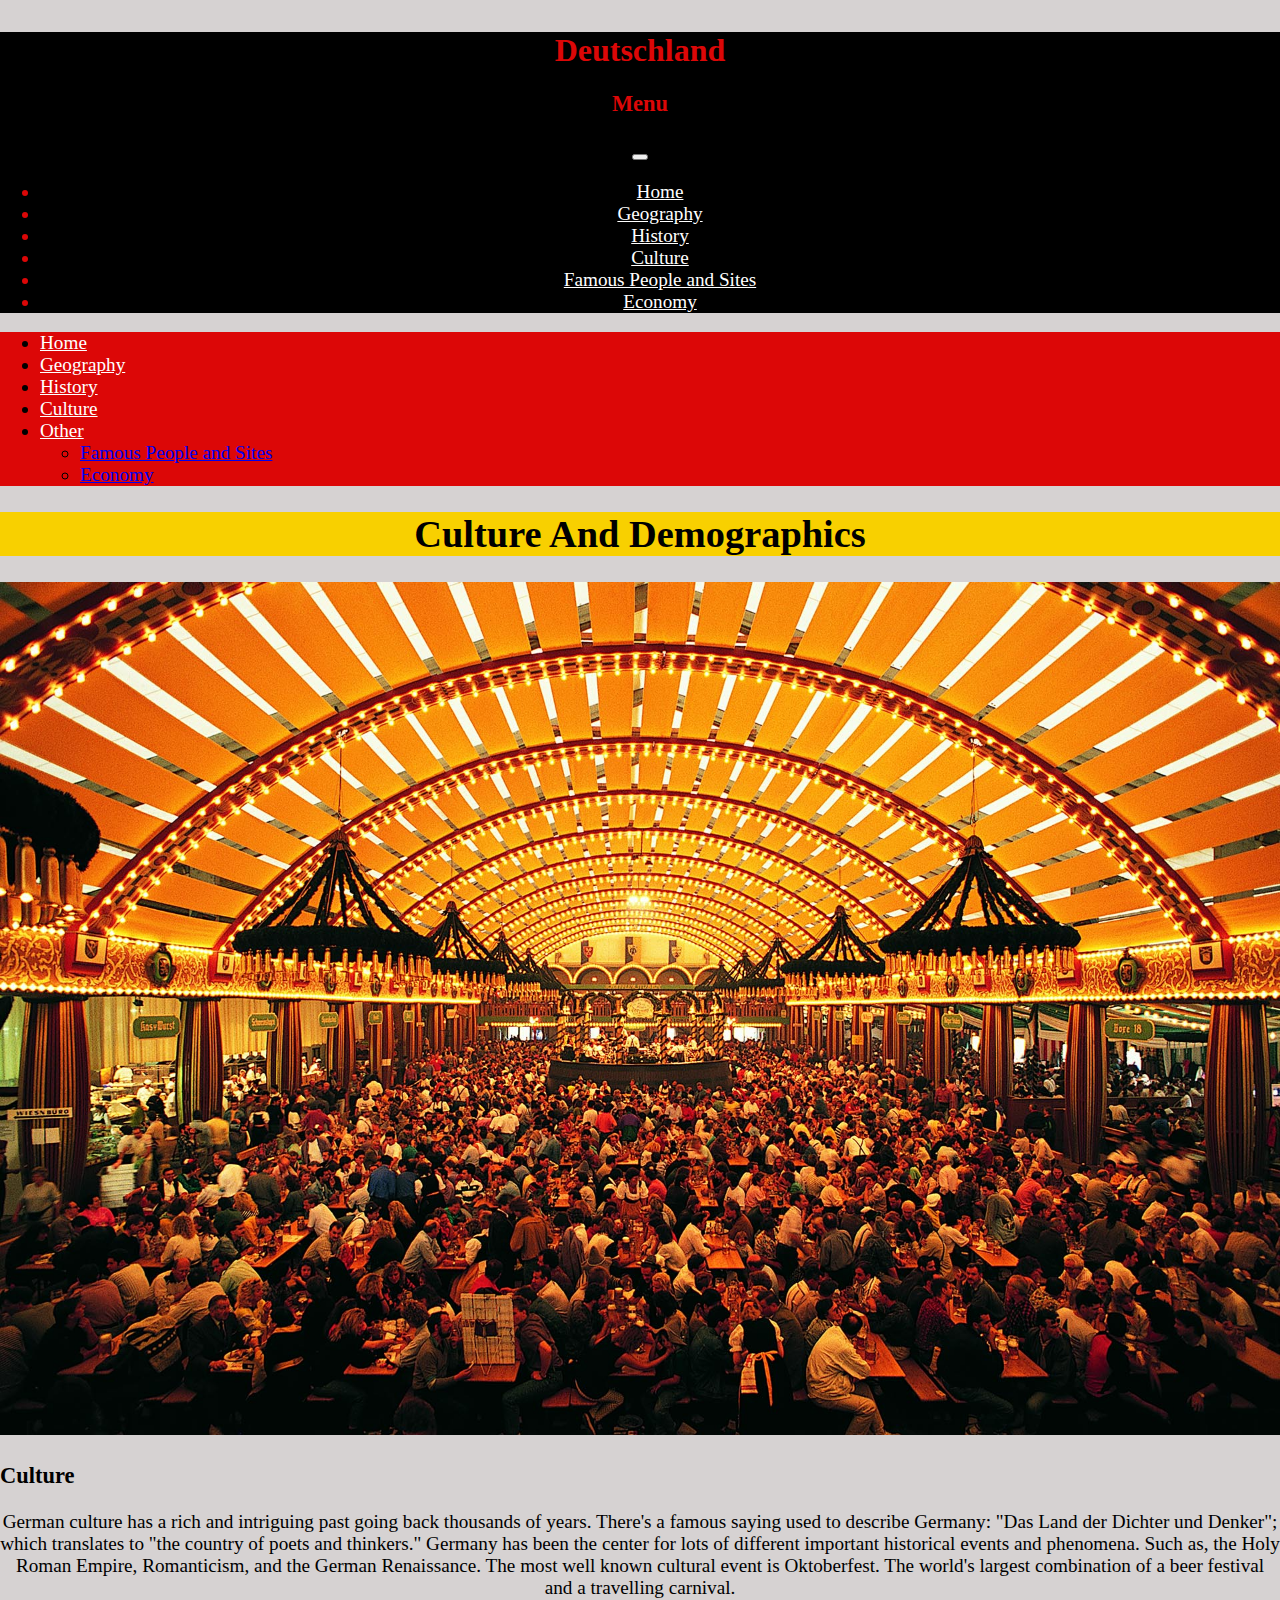
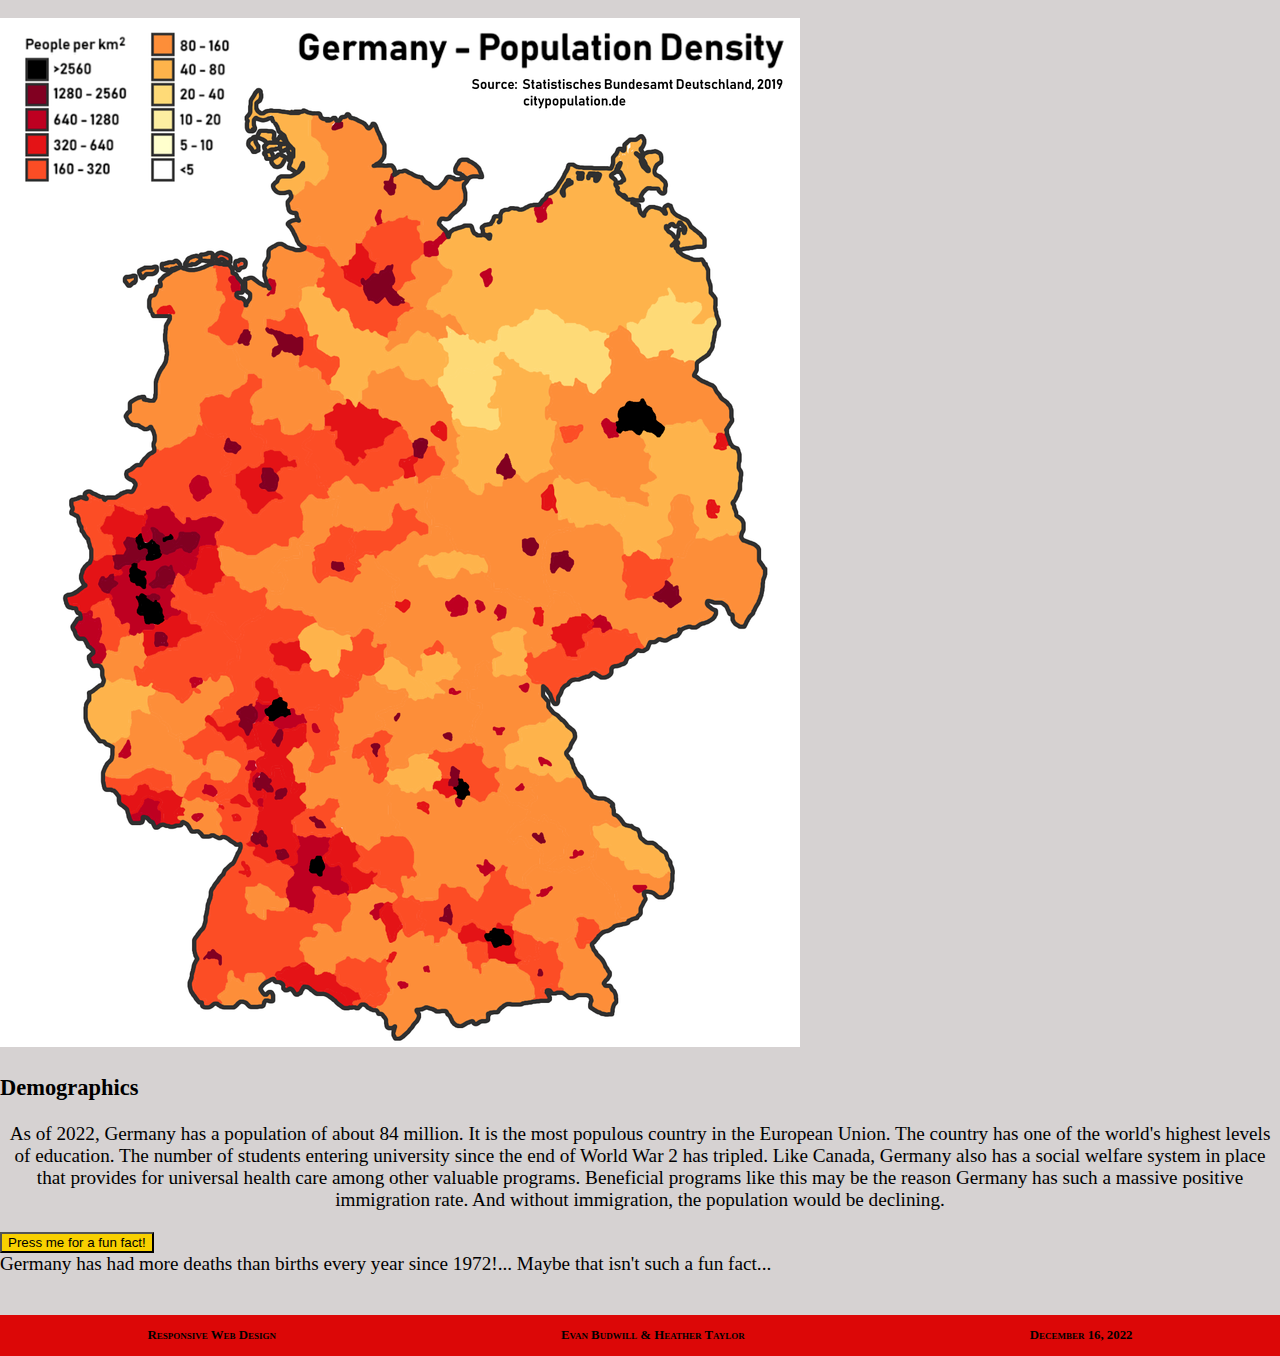
<file: cultureAndDemo.html>
<!DOCTYPE html>
<html lang="en">
    <head>
        <title></title>
        <meta charset="utf-8" />
        <meta name="viewport" content="width=device-width, initial-scale=1"/>
        <link href="https://cdn.jsdelivr.net/npm/bootstrap@5.2.3/dist/css/bootstrap.min.css" rel="stylesheet" integrity="sha384-rbsA2VBKQhggwzxH7pPCaAqO46MgnOM80zW1RWuH61DGLwZJEdK2Kadq2F9CUG65" crossorigin="anonymous"/>
        <script src="https://cdn.jsdelivr.net/npm/bootstrap@5.2.3/dist/js/bootstrap.bundle.min.js" integrity="sha384-kenU1KFdBIe4zVF0s0G1M5b4hcpxyD9F7jL+jjXkk+Q2h455rYXK/7HAuoJl+0I4" crossorigin="anonymous"></script>
        <style>
            h1 {
                text-align: center;
                background-color: #f8d000;
            }
            img {
                max-width: 100%;
            }
            p {
                text-align: center;
            }
        
            .card {
                margin-bottom: 10px;
            }

            .footer{
                background-color: #DC0707;
                font-weight: bold;
                font-variant: small-caps;
                 display: grid;
                grid-template-columns: auto auto auto;
                margin-bottom: 0;
                margin-top: 40px;
                padding-right: 5px;
                padding-left: 5px;
                font-size: .8rem;
            } 

            body{
                font-size: 1.2rem;
                margin: 0;
                background-color: rgb(214, 210, 210);
            }

            .header{
                margin: 0;
                color: #DC0707;
                text-align: center;
                background-color: black;
            }

            .headerTitle{
                grid-column: 2/3;
                grid-row: 1/2;
                font-size: 2rem;
                font-weight: bold;
                margin-bottom: 0;
            }


            #offcanvasButton{
                background-color: #DC0707;
                color: black;
                grid-column: 1/2;
                grid-row: 1/2;
                width: 60%;
                font-weight: bold;
            }


            .navbar{
                background-color: #DC0707;
            }

            .nav-link{
                color: white;
            }

            .fact {
                background-color: #f8d000;
            }

            .btn {
                background-color: #f8d000;
            }

            @media screen and (max-device-width: 768px){


            #offcanvasButton{
                font-size: 1.6rem;
            }

            .navbar{
                display: none;
            }

            .header{
                display: grid;
                grid-template-columns: 1fr 1fr 1fr;
                grid-template-rows: 1fr;
            }
            }          
            
            @media screen and (min-device-width: 768px){
                #offcanvasButton{
                    display: none;
                }
            }

	  </style>
    </head>
    <body>

    <!--Header-->
    <div class="header">
        <p class="headerTitle">Deutschland</p>

        <!--Offcanvas nav menu-->
    <div class="offcanvas offcanvas-start offcanvas-md" id="mobileNav">
        <div class="offcanvas-header">
            <h3 class="offcanvas-title">Menu</h1>
            <button type="button" class="btn-close" data-bs-dismiss="offcanvas"></button>
        </div>
        <div class="offcanvas-body">
            <ul class="nav flex-column">
                <li class="nav-item">
                    <a class="nav-link" href="index.html">Home</a></li>
                <li class="nav-item">
                    <a class="nav-link" href="geography.html">Geography</a></li>
                <li class="nav-item">
                    <a class="nav-link" href="history.html">History</a></li>
                <li class="nav-item">
                    <a class="nav-link" href="cultureAndDemo.html">Culture</a></li>
                <li class="nav-item">
                    <a class="nav-link" href="famousGermansandSites.html">Famous People and Sites</a>
                <li class="nav-item">
                    <a class="nav-link" href="economy.html">Economy</a>
                </li>               
            </ul>
        </div>
    </div>

    <!--Button to open Offcanvas nav menu-->
    <button class="btn" id="offcanvasButton" type="button" data-bs-toggle="offcanvas" data-bs-target="#mobileNav">
        Menu
    </button>
    </div>

<!--Nav Bar for larger screen sizes-->
<div class="navbar navbar-expand-sm">
    <div class="container-fluid">
       <ul class="navbar-nav">
            <li class="nav-item">
                <a class="nav-link" href="index.html">Home</a>
            </li>
            <li class="nav-item">
                <a class="nav-link" href="geography.html">Geography</a>
            </li>
            <li class="nav-item">
                <a class="nav-link" href="history.html">History</a>
            </li>
            <li class="nav-item">
                <a class="nav-link" href="cultureAndDemo.html">Culture</a>
            </li>
            <li class="nav-item dropdown">
                <a class="nav-link dropdown-toggle" href="#" role="button" data-bs-toggle="dropdown">Other</a>
                <ul class="dropdown-menu">
                    <li><a class="dropdown-item" href="famousGermansandSites.html">Famous People and Sites</a></li>
                    <li><a class="dropdown-item" href="economy.html">Economy</a></li>
                </ul>
            </li>
       </ul> 
    </div>
</div>

        <h1>Culture And Demographics</h1>

        <div class="container">
            <div class="row">
                
                <div id="oktoberfest" class="col-md-6">
                    <img src="images/oktoberfest.jpg" alt="A massive crowd gathered for Oktoberfest">
                </div>
                <div class="col-md-6">
                    <h3>Culture</h3>
                    <p>German culture has a rich and intriguing past going back thousands of years. There's a famous saying used to describe Germany: "Das Land der Dichter und Denker"; which translates to "the country of poets and thinkers." Germany has been the center for lots of different important historical events and phenomena. Such as, the Holy Roman Empire, Romanticism, and the German Renaissance. The most well known cultural event is Oktoberfest. The world's largest combination of a beer festival and a travelling carnival.</p>
                </div>
                
                <div class="col-md-6 mt-3 order-lg-2">
                    <img src="images/popdensity.png" alt="A map displaying the German population">
                </div>
                <div class="col-md-6">
                    <h3>Demographics</h3>
                    <p>As of 2022, Germany has a population of about 84 million. It is the most populous country in the European Union. The country has one of the world's highest levels of education. The number of students entering university since the end of World War 2 has tripled. Like Canada, Germany also has a social welfare system in place that provides for universal health care among other valuable programs. Beneficial programs like this may be the reason Germany has such a massive positive immigration rate. And without immigration, the population would be declining.</p>
                    <button class="btn" type="button" data-bs-toggle="collapse" data-bs-target="#collapseExample" aria-expanded="false" aria-controls="collapseExample">
                        Press me for a fun fact!
                    </button>
                    <div class="collapse" id="collapseExample">
                        <div class="card card-body">
                          Germany has had more deaths than births every year since 1972!... Maybe that isn't such a fun fact...
                        </div>
                    </div>
                </div>
                
            </div>
        </div>

        <!--Footer-->
    <div class="footer">
        <div class="className">
            <p>Responsive Web Design</p>
        </div>
        <div class="names">
            <p>Evan Budwill & Heather Taylor</p>
        </div>
        <div class="dueDate">
            <p>December 16, 2022</p>
        </div>
    </div>
    </body>
</html>
</file>
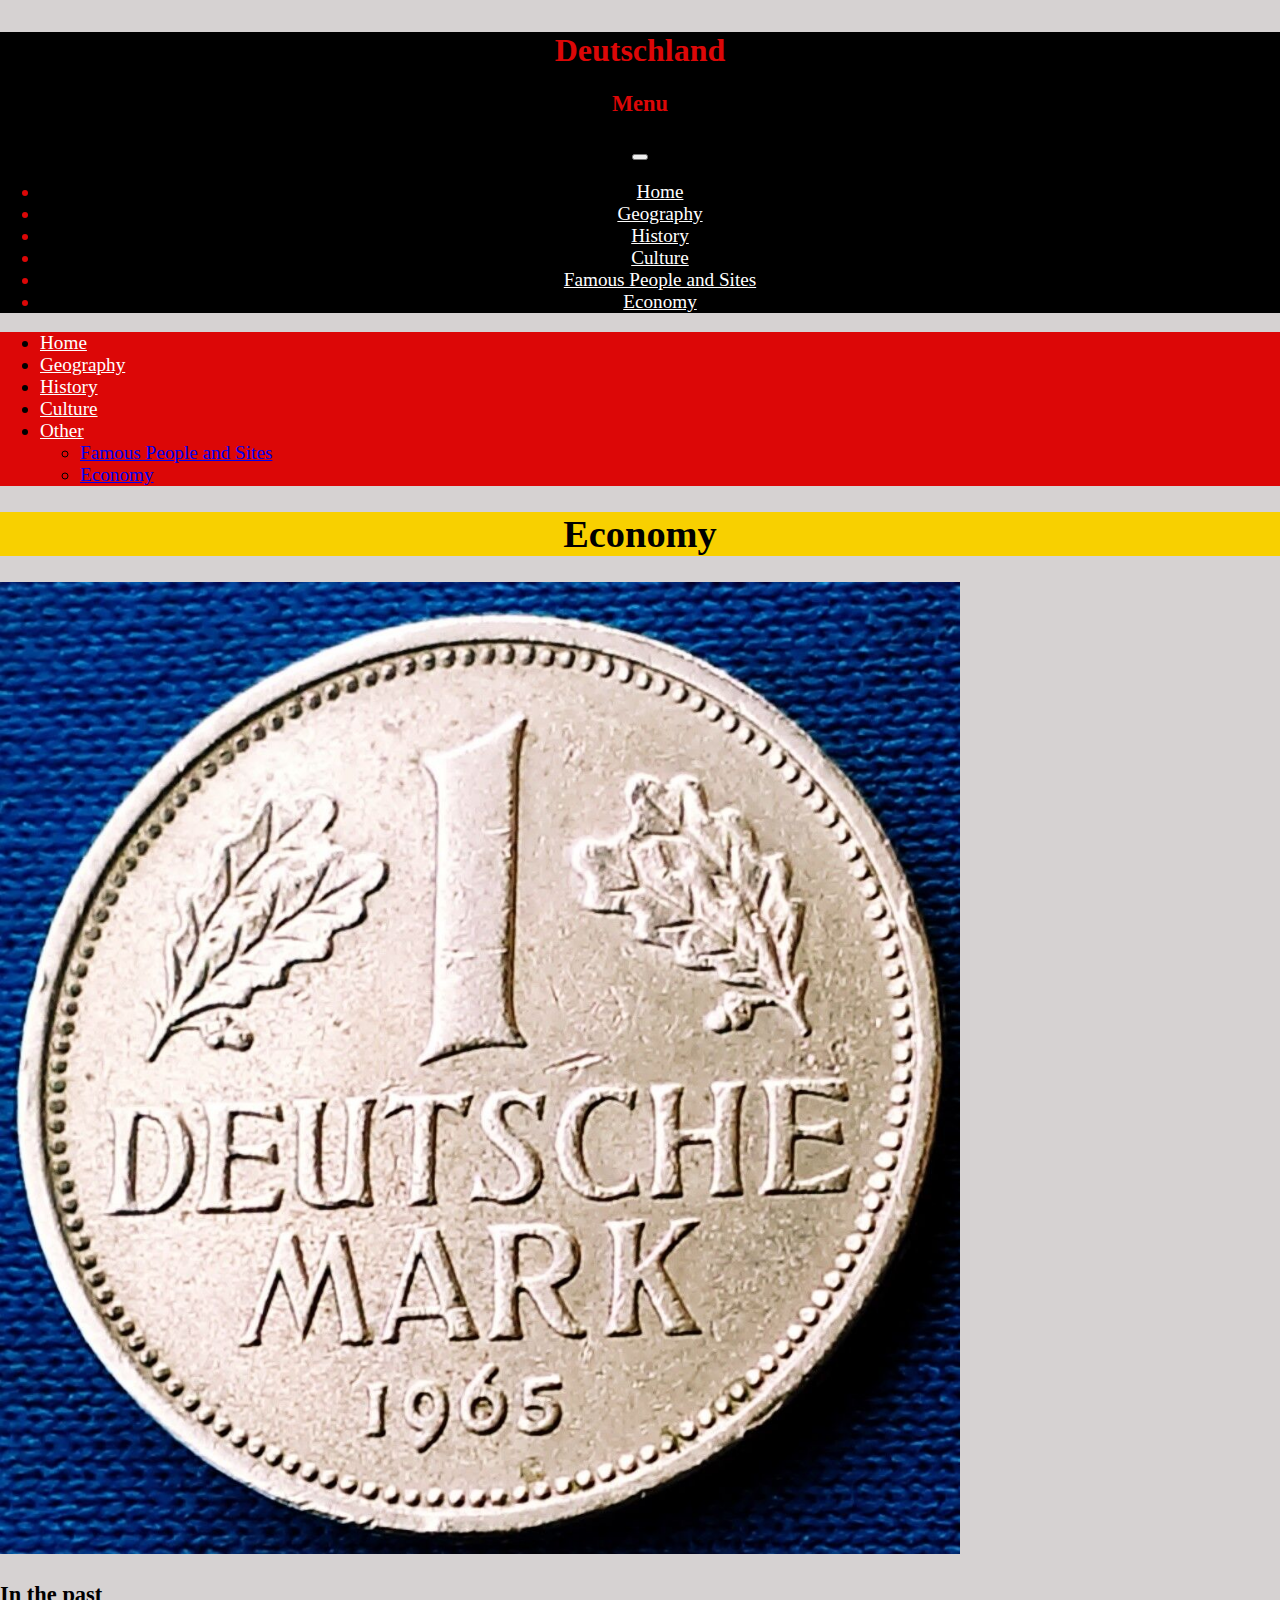
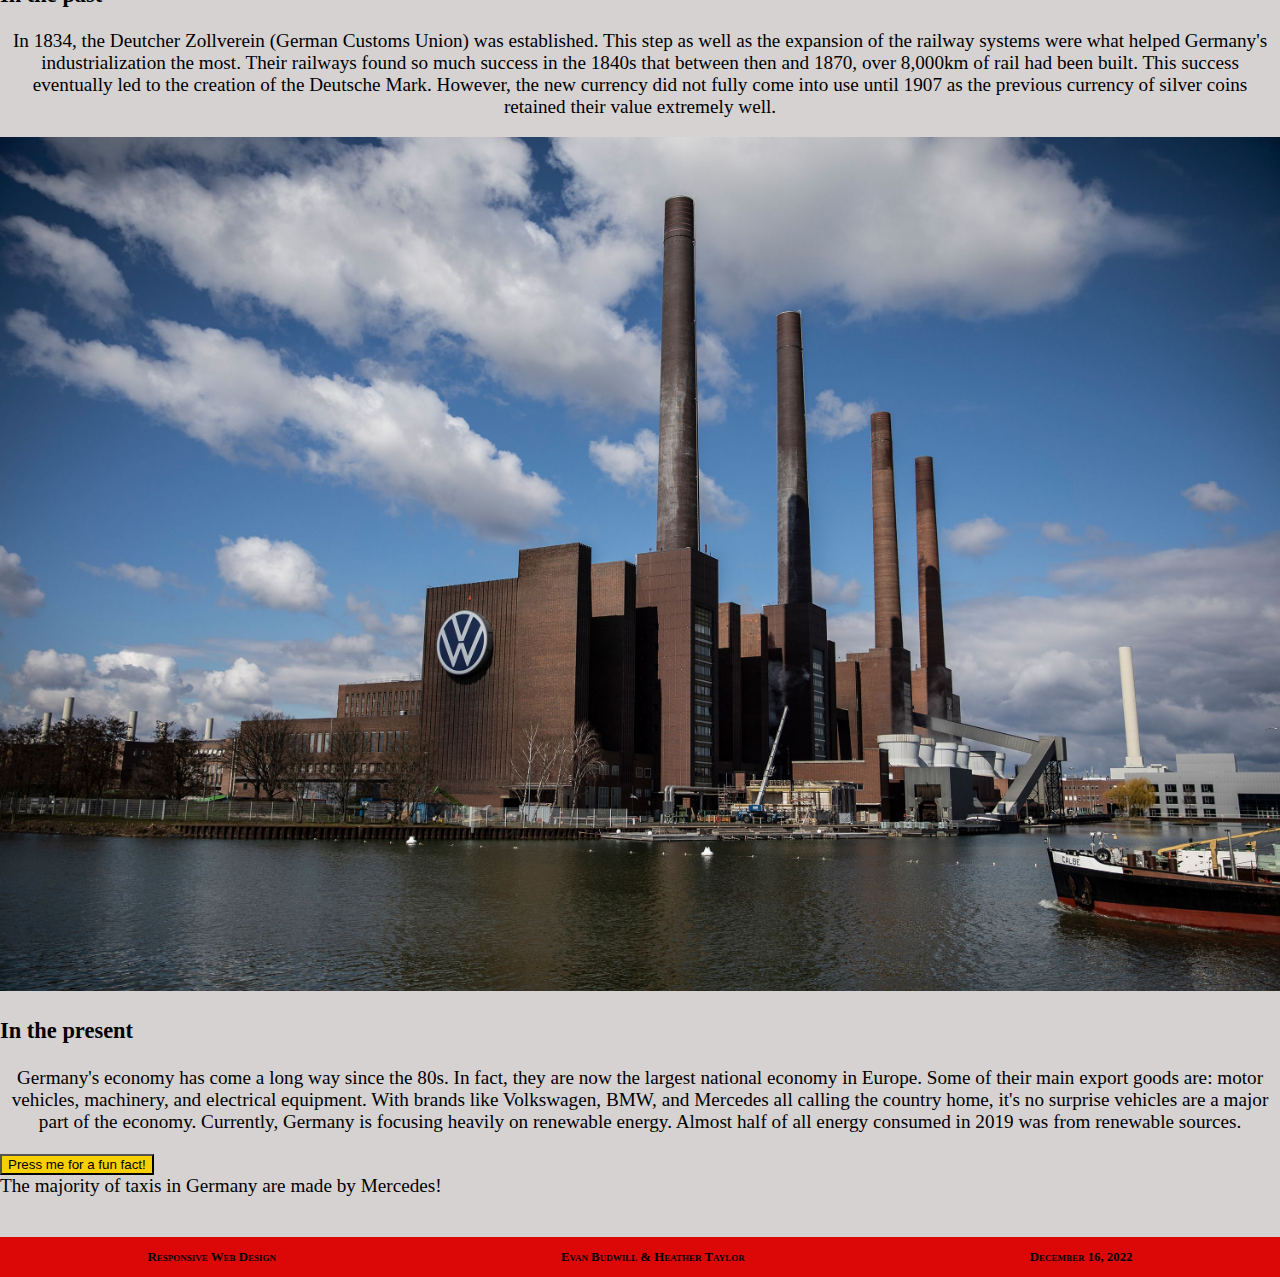
<file: economy.html>
<!DOCTYPE html>
<html lang="en">
    <head>
        <title></title>
        <meta charset="utf-8" />
        <meta name="viewport" content="width=device-width, initial-scale=1"/>
        <link href="https://cdn.jsdelivr.net/npm/bootstrap@5.2.3/dist/css/bootstrap.min.css" rel="stylesheet" integrity="sha384-rbsA2VBKQhggwzxH7pPCaAqO46MgnOM80zW1RWuH61DGLwZJEdK2Kadq2F9CUG65" crossorigin="anonymous"/>
        <script src="https://cdn.jsdelivr.net/npm/bootstrap@5.2.3/dist/js/bootstrap.bundle.min.js" integrity="sha384-kenU1KFdBIe4zVF0s0G1M5b4hcpxyD9F7jL+jjXkk+Q2h455rYXK/7HAuoJl+0I4" crossorigin="anonymous"></script>
        <link rel="stylesheet" href="stylesheet.css">
    </head>
    <body>

    <!--Header-->
    <div class="header">
        <p class="headerTitle">Deutschland</p>

        <!--Offcanvas nav menu-->
    <div class="offcanvas offcanvas-start offcanvas-md" id="mobileNav">
        <div class="offcanvas-header">
            <h3 class="offcanvas-title">Menu</h1>
            <button type="button" class="btn-close" data-bs-dismiss="offcanvas"></button>
        </div>
        <div class="offcanvas-body">
            <ul class="nav flex-column">
                <li class="nav-item">
                    <a class="nav-link" href="index.html">Home</a></li>
                <li class="nav-item">
                    <a class="nav-link" href="geography.html">Geography</a></li>
                <li class="nav-item">
                    <a class="nav-link" href="history.html">History</a></li>
                <li class="nav-item">
                    <a class="nav-link" href="cultureAndDemo.html">Culture</a></li>
                <li class="nav-item">
                    <a class="nav-link" href="famousGermansandSites.html">Famous People and Sites</a>
                <li class="nav-item">
                    <a class="nav-link" href="economy.html">Economy</a>
                </li>               
            </ul>
        </div>
    </div>

    <!--Button to open Offcanvas nav menu-->
    <button class="btn" id="offcanvasButton" type="button" data-bs-toggle="offcanvas" data-bs-target="#mobileNav">
        Menu
    </button>
    </div>

<!--Nav Bar for larger screen sizes-->
<div class="navbar navbar-expand-sm">
    <div class="container-fluid">
       <ul class="navbar-nav">
            <li class="nav-item">
                <a class="nav-link" href="index.html">Home</a>
            </li>
            <li class="nav-item">
                <a class="nav-link" href="geography.html">Geography</a>
            </li>
            <li class="nav-item">
                <a class="nav-link" href="history.html">History</a>
            </li>
            <li class="nav-item">
                <a class="nav-link" href="cultureAndDemo.html">Culture</a>
            </li>
            <li class="nav-item dropdown">
                <a class="nav-link dropdown-toggle" href="#" role="button" data-bs-toggle="dropdown">Other</a>
                <ul class="dropdown-menu">
                    <li><a class="dropdown-item" href="famousGermansandSites.html">Famous People and Sites</a></li>
                    <li><a class="dropdown-item" href="economy.html">Economy</a></li>
                </ul>
            </li>
       </ul> 
    </div>
</div>

        <h1>Economy</h1>

        <div class="container">
            <div class="row">

                
                <div class="col-md-6">
                    <img id="mark" src="images/deutschemark.jpg" alt="A german coin">
                </div>
                <div class="col-md-6">
                    <h3>In the past</h3>
                    <p>In 1834, the Deutcher Zollverein (German Customs Union) was established. This step as well as the expansion of the railway systems were what helped Germany's industrialization the most. Their railways found so much success in the 1840s that between then and 1870, over 8,000km of rail had been built. This success eventually led to the creation of the Deutsche Mark. However, the new currency did not fully come into use until 1907 as the previous currency of silver coins retained their value extremely well.</p>
                </div>
                
                <div class="col-md-6 mt-3 order-lg-2">
                    <img src="images/volkswagenfactory.jpg" alt="A large factory for Volkswagen vehicles">
                </div>
                <div class="col-md-6">
                    <h3>In the present</h3>
                    <p>Germany's economy has come a long way since the 80s. In fact, they are now the largest national economy in Europe. Some of their main export goods are: motor vehicles, machinery, and electrical equipment. With brands like Volkswagen, BMW, and Mercedes all calling the country home, it's no surprise vehicles are a major part of the economy. Currently, Germany is focusing heavily on renewable energy. Almost half of all energy consumed in 2019 was from renewable sources.</p>
                    <button class="btn" type="button" data-bs-toggle="collapse" data-bs-target="#collapseExample" aria-expanded="false" aria-controls="collapseExample">
                        Press me for a fun fact!
                    </button>
                    <div class="collapse" id="collapseExample">
                        <div class="card card-body">
                          The majority of taxis in Germany are made by Mercedes!
                        </div>
                    </div>
                </div>
                
            </div>
        </div>

        <!--Footer-->
    <div class="footer">
        <div class="className">
            <p>Responsive Web Design</p>
        </div>
        <div class="names">
            <p>Evan Budwill & Heather Taylor</p>
        </div>
        <div class="dueDate">
            <p>December 16, 2022</p>
        </div>
    </div>
    </body>
</html>
</file>
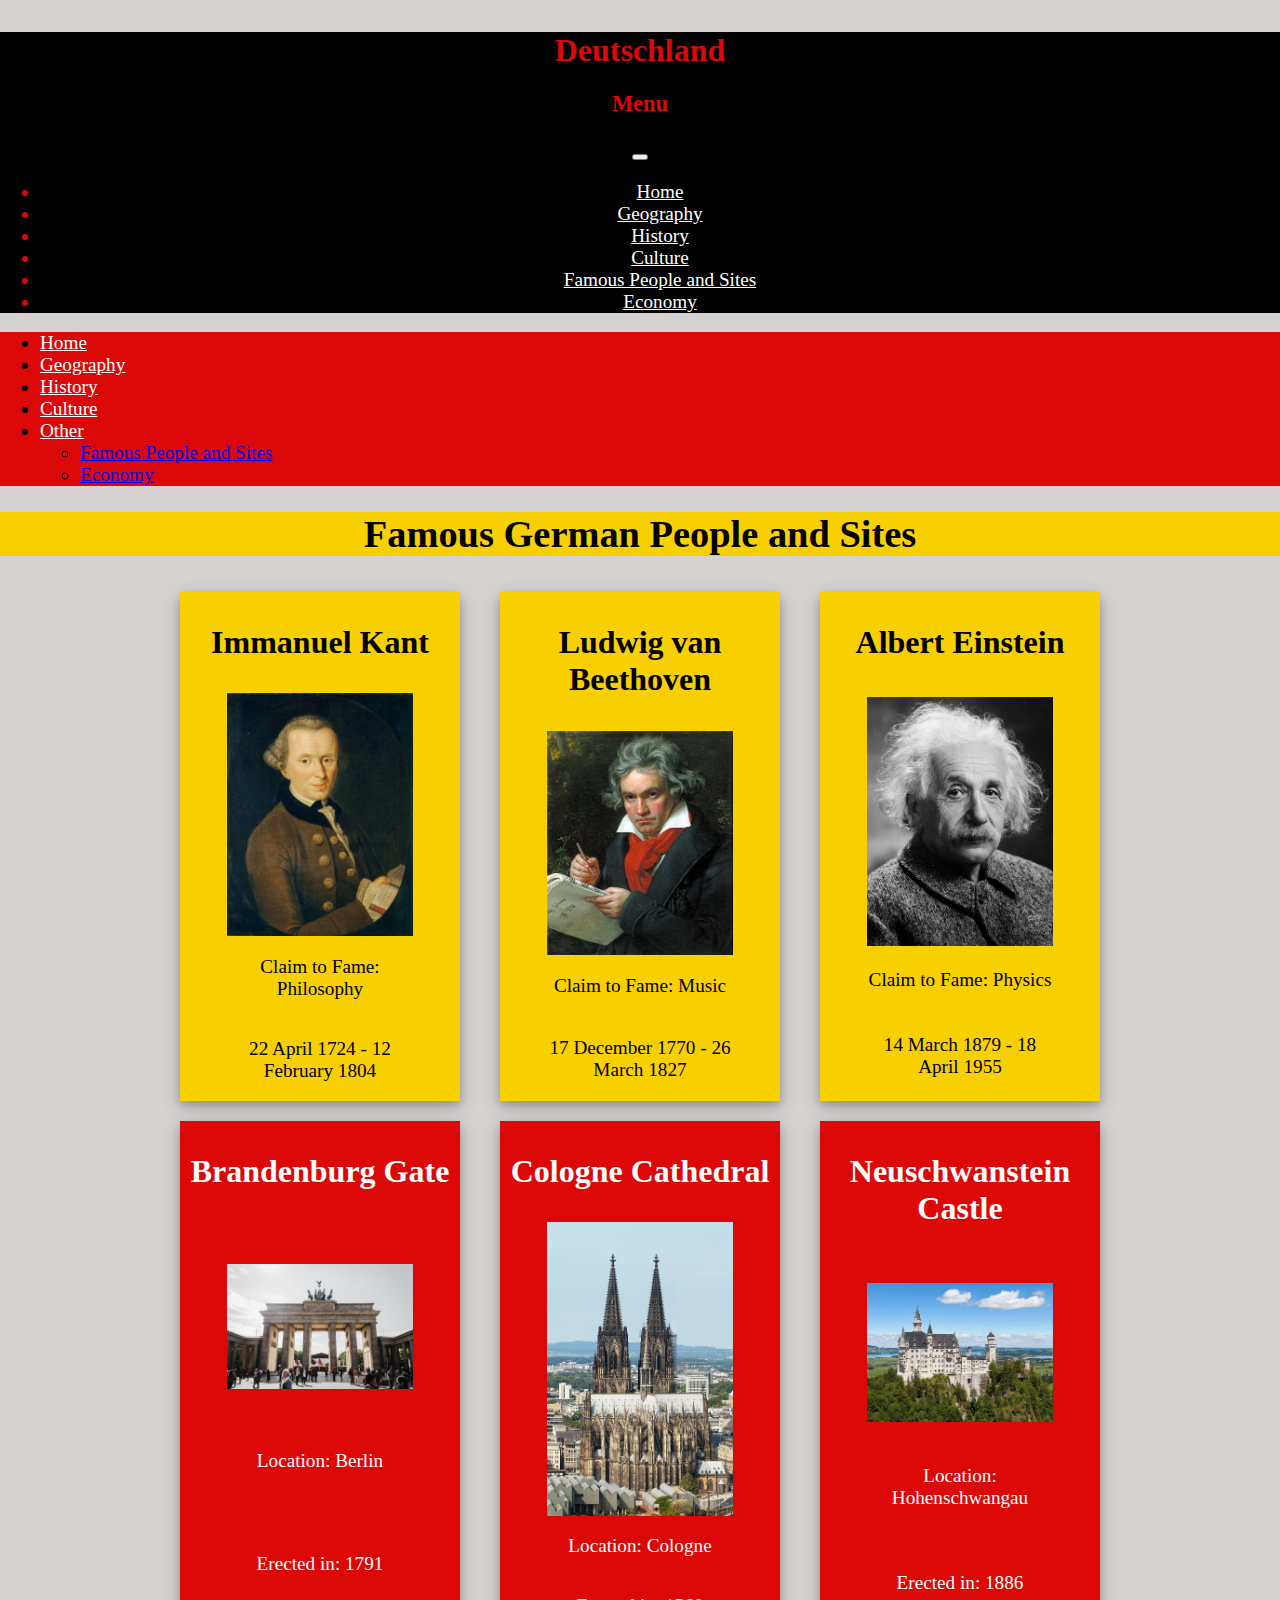
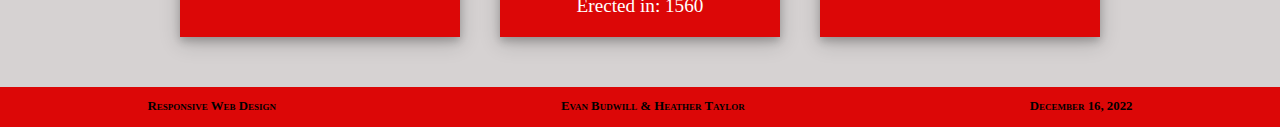
<file: famousGermansandSites.html>
<!DOCTYPE html>
<html lang="en">
<head>
    <meta charset="UTF-8">
    <meta http-equiv="X-UA-Compatible" content="IE=edge">
    <meta name="viewport" content="width=device-width, initial-scale=1.0">
    <title>Germany Famous People</title>
    <meta type="description" content="The final project for Responsive Web Design by Heather Taylor and Evan Budwill. 
    This page is about famous Germans.">

    <!--Bootstrap-->
    <link href="https://cdn.jsdelivr.net/npm/bootstrap@5.0.2/dist/css/bootstrap.min.css" rel="stylesheet" integrity="sha384-EVSTQN3/azprG1Anm3QDgpJLIm9Nao0Yz1ztcQTwFspd3yD65VohhpuuCOmLASjC" crossorigin="anonymous">
    <script src="https://cdn.jsdelivr.net/npm/@popperjs/core@2.9.2/dist/umd/popper.min.js" integrity="sha384-IQsoLXl5PILFhosVNubq5LC7Qb9DXgDA9i+tQ8Zj3iwWAwPtgFTxbJ8NT4GN1R8p" crossorigin="anonymous"></script>
    <script src="https://cdn.jsdelivr.net/npm/bootstrap@5.0.2/dist/js/bootstrap.min.js" integrity="sha384-cVKIPhGWiC2Al4u+LWgxfKTRIcfu0JTxR+EQDz/bgldoEyl4H0zUF0QKbrJ0EcQF" crossorigin="anonymous"></script>

    <!--Style-->
    <link rel="stylesheet" href="stylesheet.css">
</head>
<body>
    <!--Header-->
    <div class="header">
        <p class="headerTitle">Deutschland</p>

        <!--Offcanvas nav menu-->
    <div class="offcanvas offcanvas-start offcanvas-md" id="mobileNav">
        <div class="offcanvas-header">
            <h3 class="offcanvas-title">Menu</h1>
            <button type="button" class="btn-close" data-bs-dismiss="offcanvas"></button>
        </div>
        <div class="offcanvas-body">
            <ul class="nav flex-column">
                <li class="nav-item">
                    <a class="nav-link" href="index.html">Home</a></li>
                <li class="nav-item">
                    <a class="nav-link" href="geography.html">Geography</a></li>
                <li class="nav-item">
                    <a class="nav-link" href="history.html">History</a></li>
                <li class="nav-item">
                    <a class="nav-link" href="cultureAndDemo.html">Culture</a></li>
                <li class="nav-item">
                    <a class="nav-link" href="famousGermansandSites.html">Famous People and Sites</a>
                <li class="nav-item">
                    <a class="nav-link" href="economy.html">Economy</a>
                </li>               
            </ul>
        </div>
    </div>

    <!--Button to open Offcanvas nav menu-->
    <button class="btn" id="offcanvasButton" type="button" data-bs-toggle="offcanvas" data-bs-target="#mobileNav">
        Menu
    </button>
    </div>

    <!--Nav Bar for larger screen sizes-->
        <div class="navbar navbar-expand-sm">
            <div class="container-fluid">
               <ul class="navbar-nav">
                    <li class="nav-item">
                        <a class="nav-link" href="index.html">Home</a>
                    </li>
                    <li class="nav-item">
                        <a class="nav-link" href="geography.html">Geography</a>
                    </li>
                    <li class="nav-item">
                        <a class="nav-link" href="history.html">History</a>
                    </li>
                    <li class="nav-item">
                        <a class="nav-link" href="cultureAndDemo.html">Culture</a>
                    </li>
                    <li class="nav-item dropdown">
                        <a class="nav-link dropdown-toggle" href="#" role="button" data-bs-toggle="dropdown">Other</a>
                        <ul class="dropdown-menu">
                            <li><a class="dropdown-item" href="famousGermansandSites.html">Famous People and Sites</a></li>
                            <li><a class="dropdown-item" href="economy.html">Economy</a></li>
                        </ul>
                    </li>
               </ul> 
            </div>
        </div>
    
    <!--Famous Germans and Sites Title-->
       <div class="famousTitle">
        <h1>Famous German People and Sites</h1>
    </div>

    <!--Famous Germans and sites content-->
    <div class="famous">
    <div class="people">
        <div class="person kant">
            <p class="famousName">Immanuel Kant</p>
            <img class="famousImage" srcset="images/kant-mobile.jpg 450w,
            images/kant-tablet.jpg 400w,
            images/kant.jpg 800w"
            sizes="(max-width: 767px) 450px,
            (max-width: 991px) 400px,
            8oopx" 
            data-bs-toggle="tooltip" 
            data-bs-custom-class="custom-tooltip" 
            data-bs-title="Kant was Chidi's favourite philosopher in NBC's The Good Place">
            <p class="personInfo claimToFame">Claim to Fame: Philosophy</p>
            <p class="personInfo">22 April 1724 - 12 February 1804</p>
        </div>

        <div class="person beethoven">
            <p class="famousName">Ludwig van Beethoven</p>
            <img class="famousImage" srcset="images/Beethoven-mobile.jpg 450w,
            images/Beethoven-tablet.jpg 400w,
            images/Beethoven.jpg 800w"
            sizes="(max-width: 767px) 450px,
            (max-width: 991px) 400px,
            8oopx" 
            data-bs-toggle="tooltip" 
            data-bs-custom-class="custom-tooltip" 
            data-bs-title="The Saint Bernard in the Beethoven movies where a dog is named after the composer was actually named Chris!">
            <p class="personInfo claimToFame">Claim to Fame: Music</p>
            <p class="personInfo">17 December 1770 - 26 March 1827</p>
        </div>

        <div class="person einstein">
            <p class="famousName">Albert Einstein</p>
            <img class="famousImage" srcset="images/Eitnstein-mobile.jpg 450w,
                            images/Einstein-tablet.jpg 400w,
                            images/Einstein.jpg 800w"
                            sizes="(max-width: 767px) 450px,
                            (max-width: 991px) 400px,
                            8oopx"
            data-bs-toggle="tooltip" 
            data-bs-custom-class="custom-tooltip" 
            data-bs-title="Kevin's trivia group in The Office was named after Einstein but when a question about this physicist came up, they did not know the answer!">
            <p class="personInfo claimToFame">Claim to Fame: Physics</p>
            <p class="personInfo">14 March 1879 - 18 April 1955</p>
        </div>
    </div>

    <div class="sites">
        <div class="site gate">
            <p class="famousSite">Brandenburg Gate</p>
            <img class="famousImage"
                srcset="images/bradenburgGate-mobile.jpg 450w,
                        images/bradenburgGate-tablet.jpg 400w,
                        images/bradenburgGate.jpg 800w"
                sizes="(max-width: 767px) 450px,
                        (max-width: 991px) 400px,
                        8oopx"
                src="images/bradenburgGate-mobile.jpg"
                alt="A photo of the Brandenburg Gate"
                data-bs-toggle="tooltip" 
                data-bs-custom-class="custom-tooltip" 
                data-bs-title="Players can steal the Brandenburg Gate in the game Tropico 6 to improve their country.">   
            <p class="siteInfo location">Location: Berlin</p>
            <p class="siteInfo">Erected in: 1791</p>
        </div>

        <div class="site cathedral">
            <p class="famousSite">Cologne Cathedral</p>
            <img class="famousImage" srcset="images/cologne-mobile.jpg 450w,
            images/cologne-tablet.jpg 400w,
            images/cologne.jpg 800w"
            sizes="(max-width: 767px) 450px,
            (max-width: 991px) 400px,
            8oopx" 
            data-bs-toggle="tooltip" 
            data-bs-custom-class="custom-tooltip" 
            data-bs-title="The cologne cathedral is a masterwork of architecture with its 140-foot-tall ceiling!">
            <p class="siteInfo location">Location: Cologne</p>
            <p class="siteInfo">Erected in: 1560</p>
        </div>

        <div class="site castle">
            <p class="famousSite">Neuschwanstein Castle</p>
            <img class="famousImage" srcset="images/neuschwanstein-mobile.jpg 450w,
            images/neuschwanstein-tablet.jpg 400w,
            images/neuschwanstein.jpg 800w"
            sizes="(max-width: 767px) 450px,
            (max-width: 991px) 400px,
            8oopx" 
            data-bs-toggle="tooltip" 
            data-bs-custom-class="custom-tooltip" 
            data-bs-title="This castle is thought to be the inspiration for the disney castle!">
            <p class="siteInfo location">Location: Hohenschwangau</p>
            <p class="siteInfo">Erected in: 1886</p>
        </div>
    </div>
    </div>

    <!--Footer-->
    <div class="footer">
        <div class="className">
            <p>Responsive Web Design</p>
        </div>
        <div class="names">
            <p>Evan Budwill & Heather Taylor</p>
        </div>
        <div class="dueDate">
            <p>December 16, 2022</p>
        </div>
    </div>

    <script>
        const tooltipTriggerList = document.querySelectorAll('[data-bs-toggle="tooltip"]')
        const tooltipList = [...tooltipTriggerList].map(tooltipTriggerEl => new bootstrap.Tooltip(tooltipTriggerEl))
        </script>
</body>
</file>
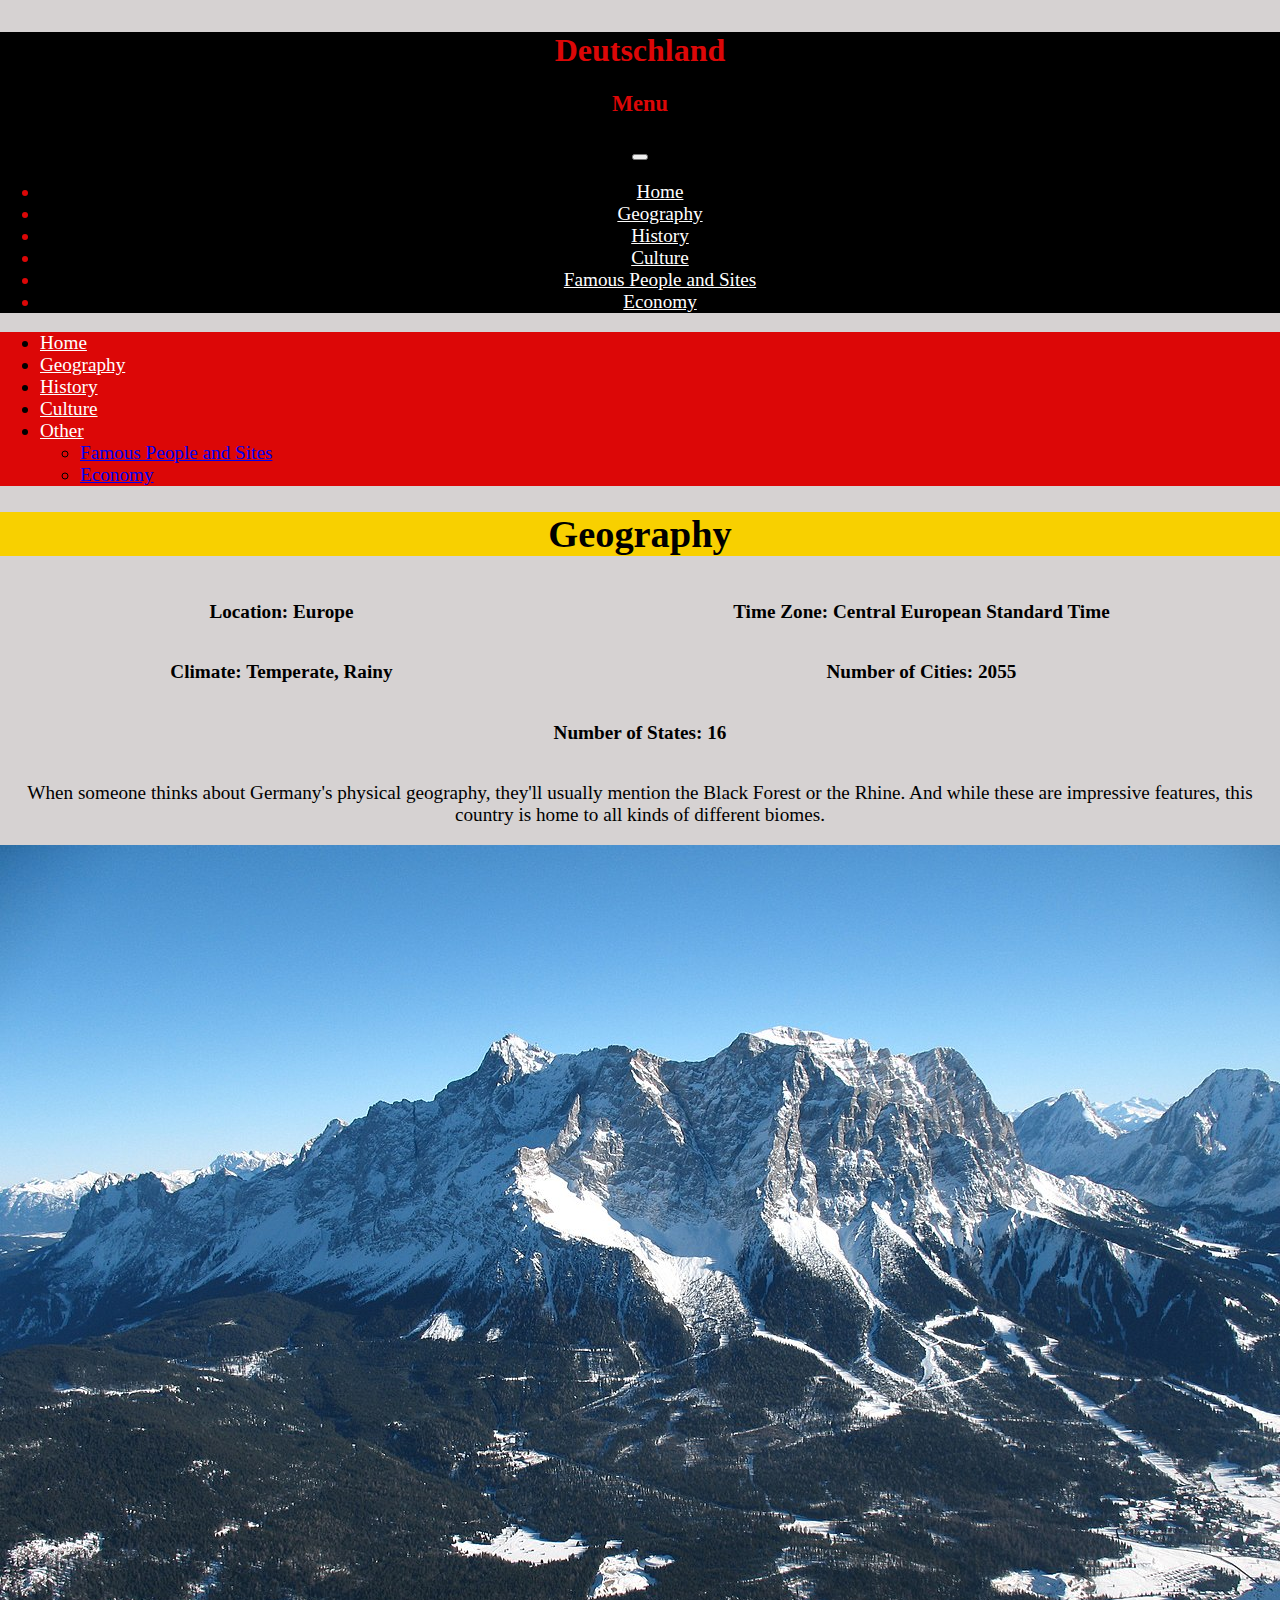
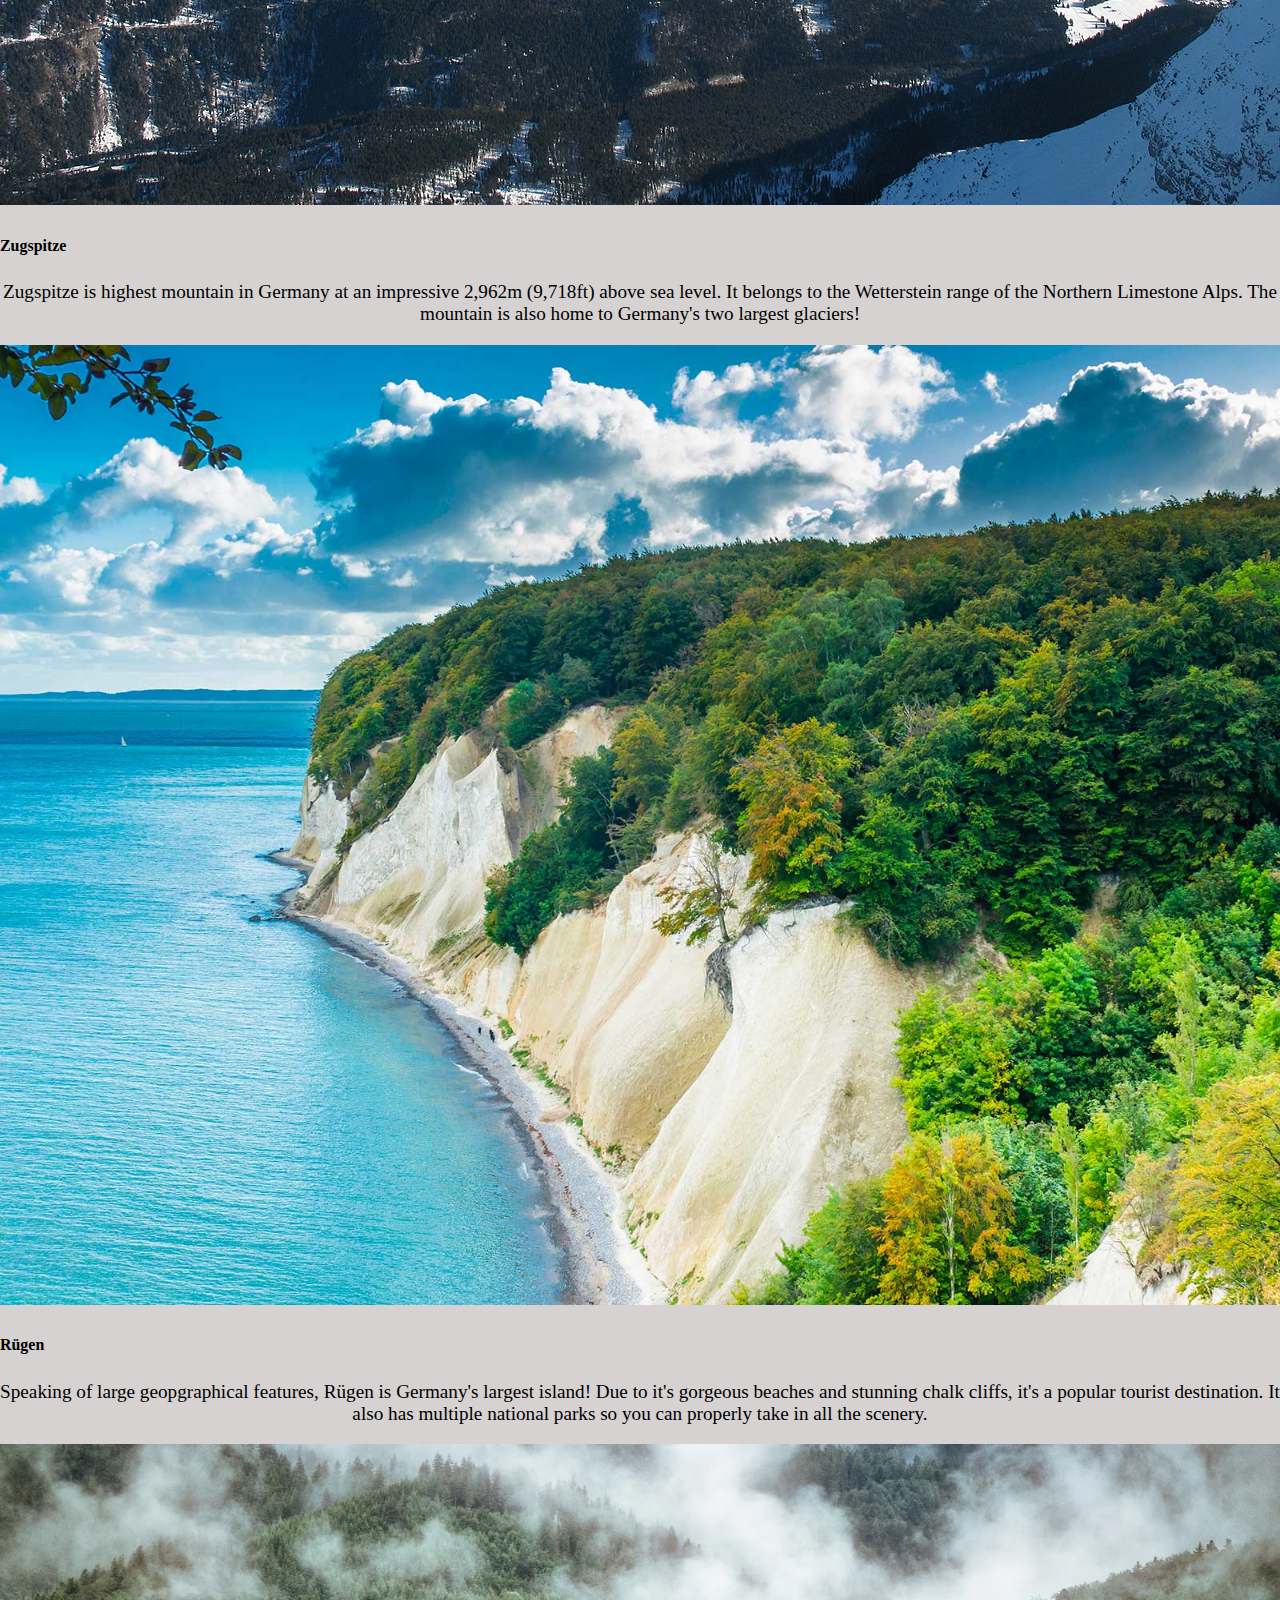
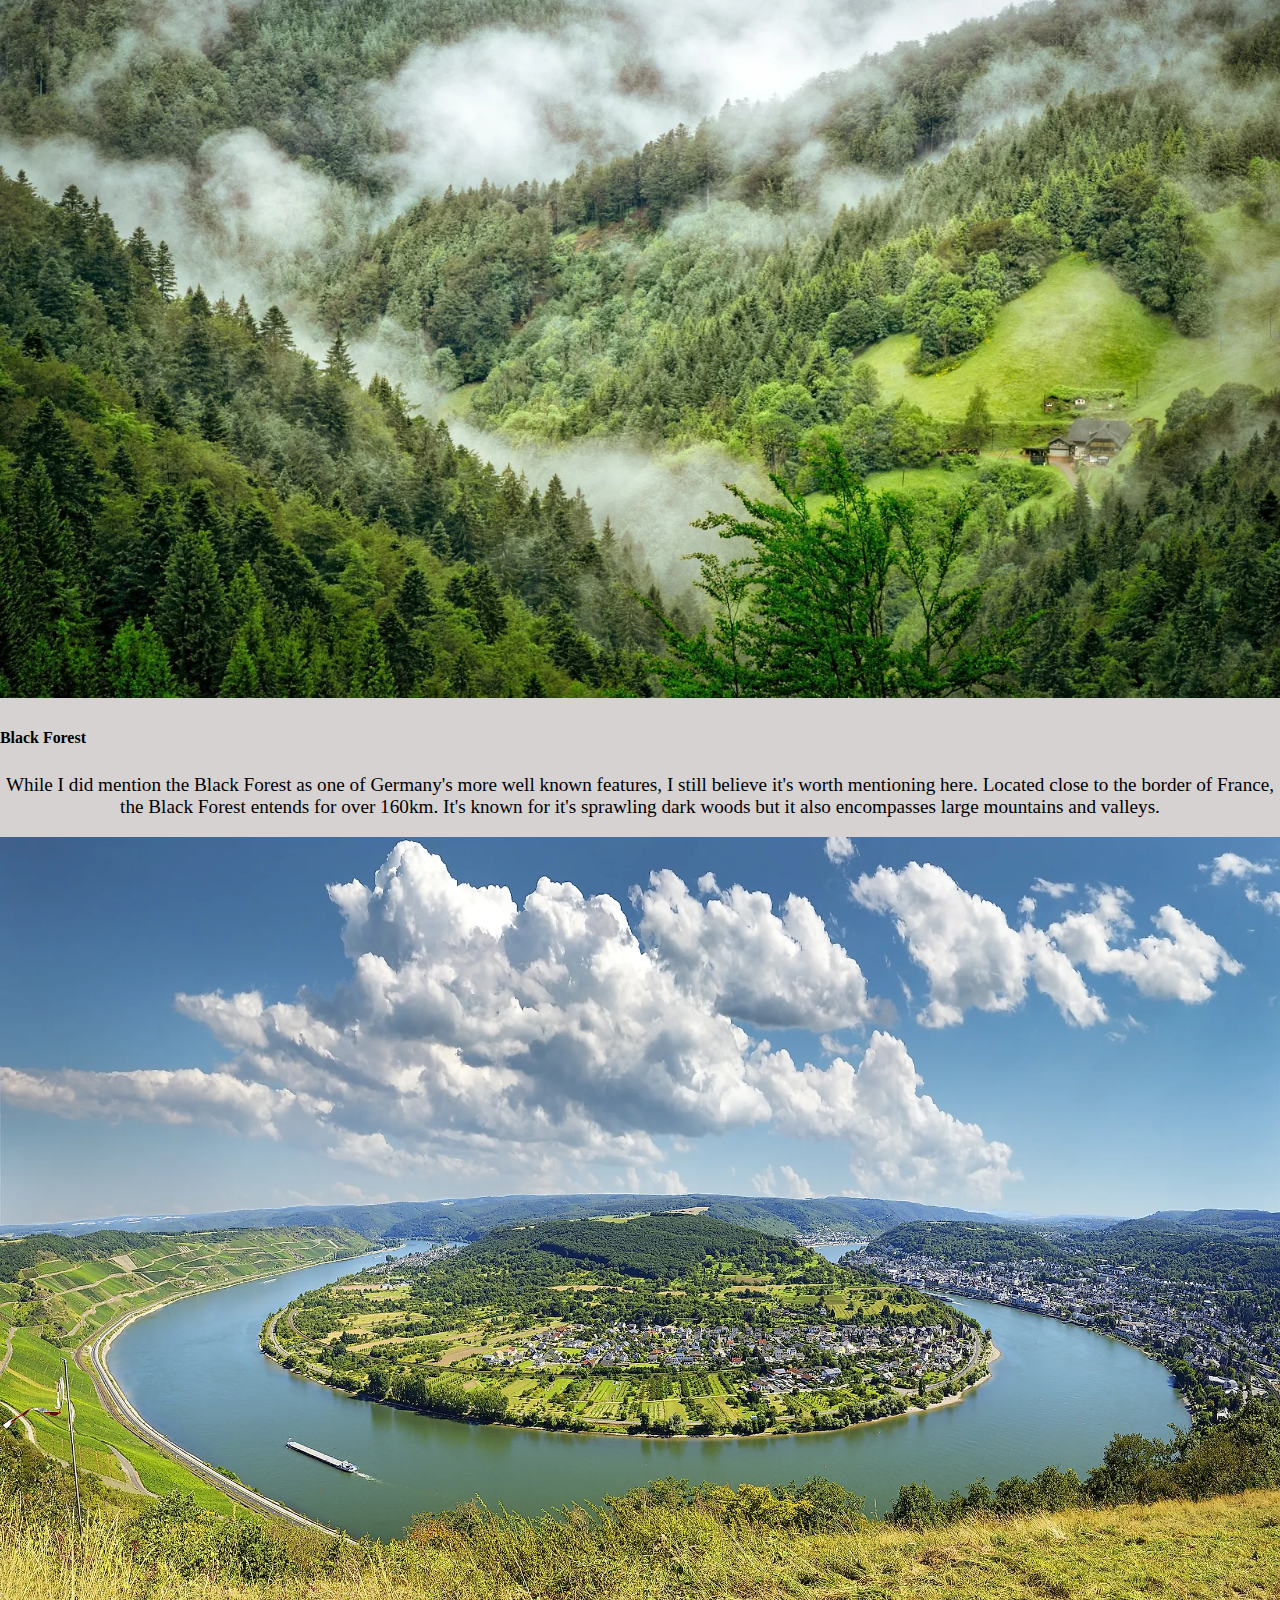
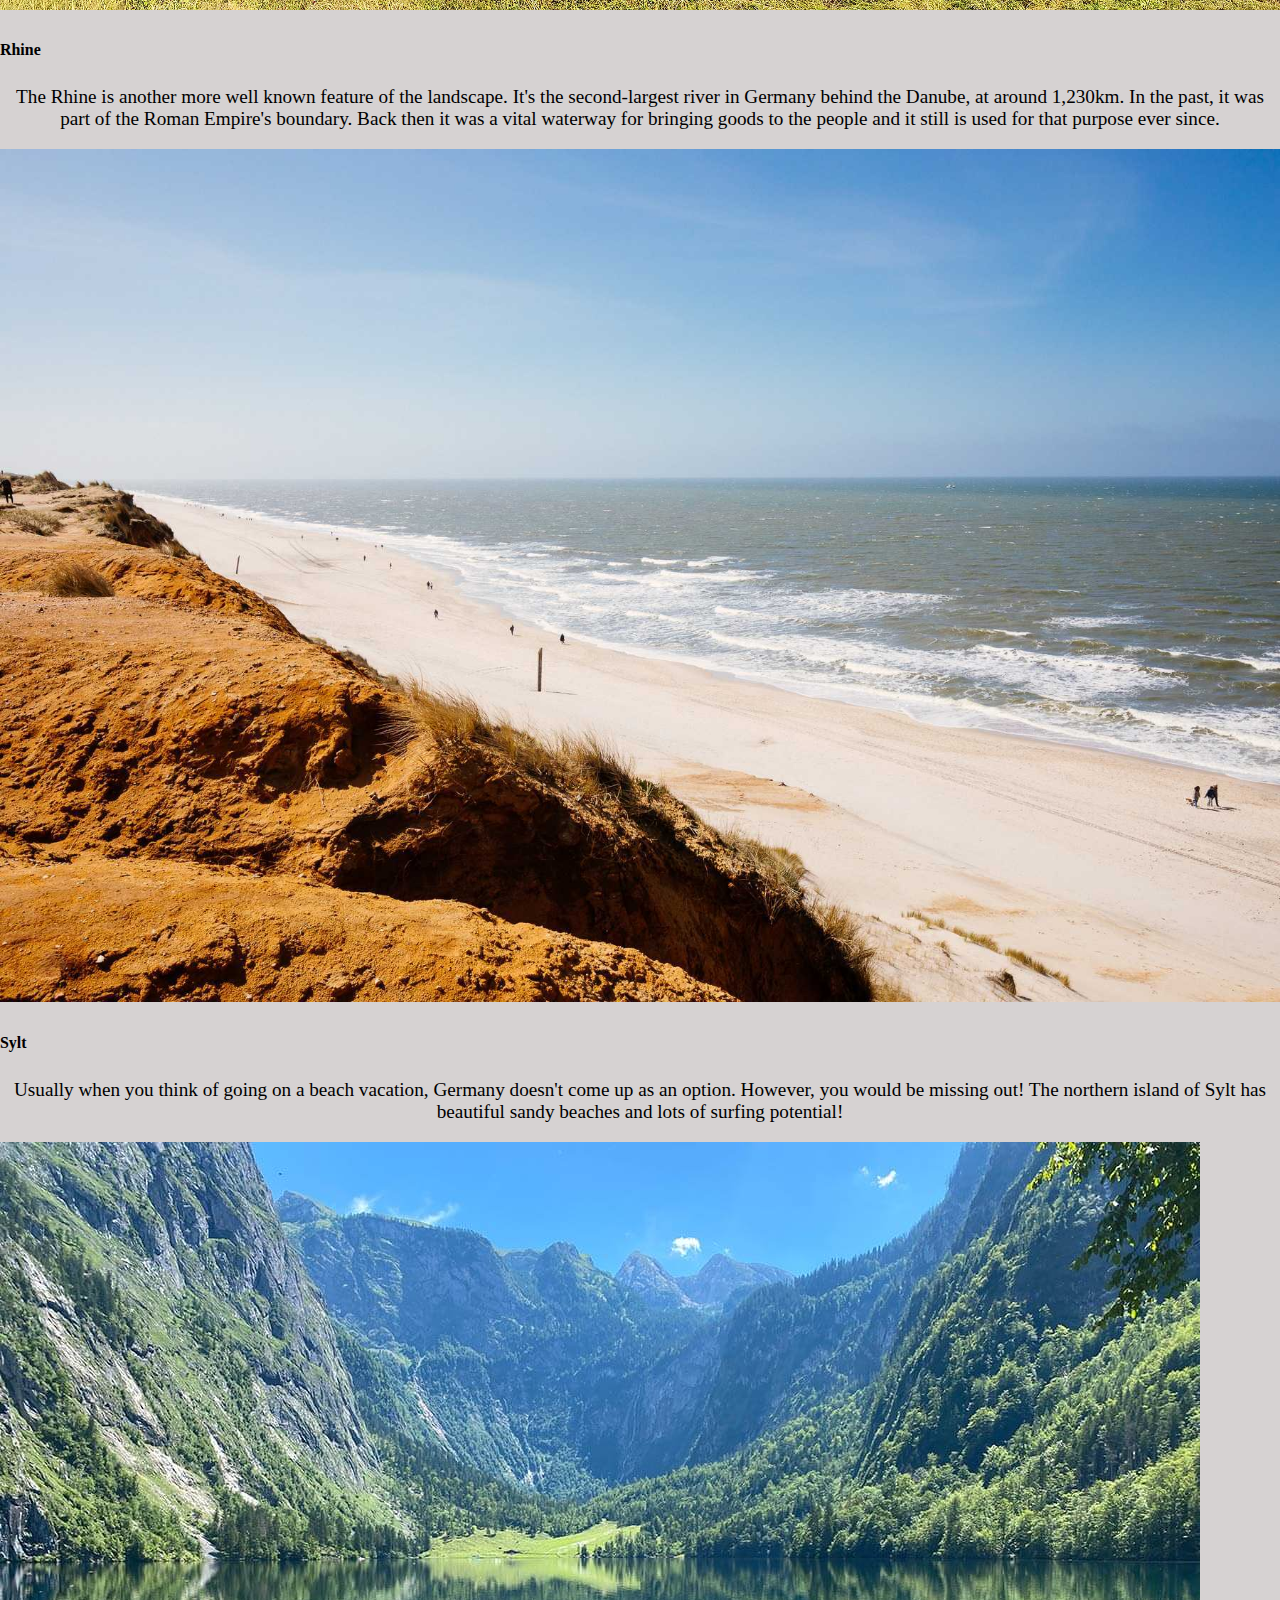
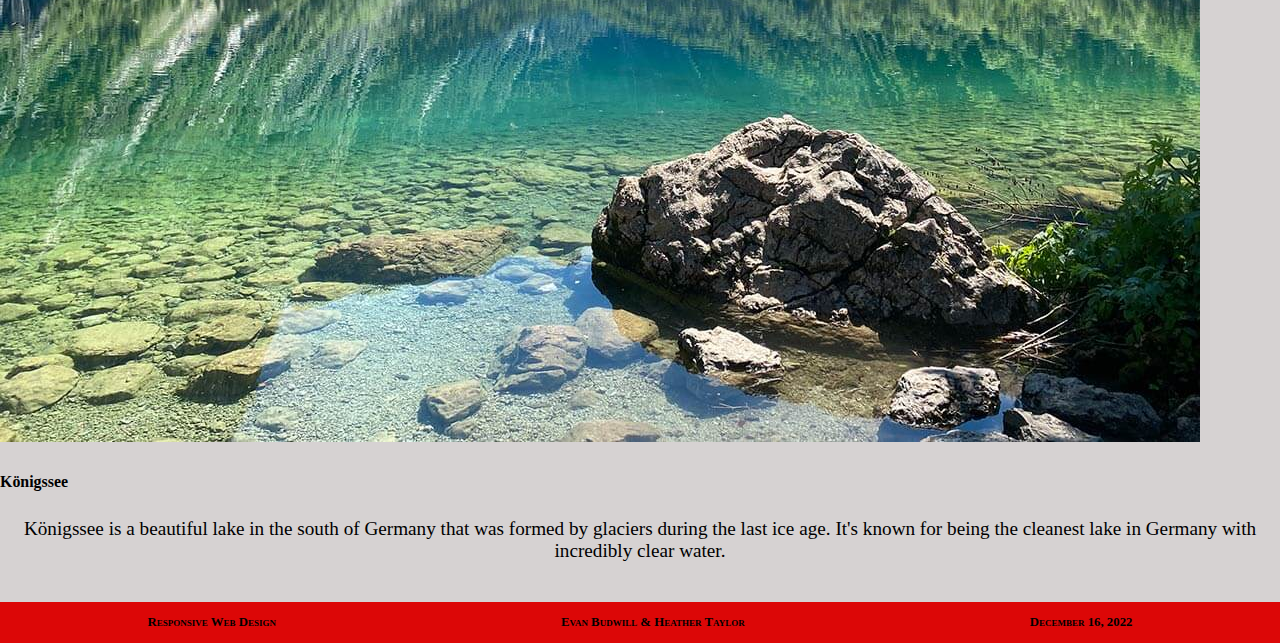
<file: geography.html>
<!DOCTYPE html>
<html lang="en">
    <head>
        <title></title>
        <meta charset="utf-8" />
        <meta name="viewport" content="width=device-width, initial-scale=1"/>
        <link href="https://cdn.jsdelivr.net/npm/bootstrap@5.2.3/dist/css/bootstrap.min.css" rel="stylesheet" integrity="sha384-rbsA2VBKQhggwzxH7pPCaAqO46MgnOM80zW1RWuH61DGLwZJEdK2Kadq2F9CUG65" crossorigin="anonymous"/>
        <script src="https://cdn.jsdelivr.net/npm/bootstrap@5.2.3/dist/js/bootstrap.bundle.min.js" integrity="sha384-kenU1KFdBIe4zVF0s0G1M5b4hcpxyD9F7jL+jjXkk+Q2h455rYXK/7HAuoJl+0I4" crossorigin="anonymous"></script>
        <style>
            h1 {
                text-align: center;
                background-color: #f8d000;
            }
            img {
                max-width: 100%;
            }
            p {
                text-align: center;
            }
        
            .card {
                margin-bottom: 10px;
            }

            .footer{
                background-color: #DC0707;
                font-weight: bold;
                font-variant: small-caps;
                 display: grid;
                grid-template-columns: auto auto auto;
                margin-bottom: 0;
                margin-top: 40px;
                padding-right: 5px;
                padding-left: 5px;
                font-size: .8rem;
            } 

            body{
                font-size: 1.2rem;
                margin: 0;
                background-color: rgb(214, 210, 210);
            }

            .header{
                margin: 0;
                color: #DC0707;
                text-align: center;
                background-color: black;
            }

            .headerTitle{
                grid-column: 2/3;
                grid-row: 1/2;
                font-size: 2rem;
                font-weight: bold;
                margin-bottom: 0;
            }


            #offcanvasButton{
                background-color: #DC0707;
                color: black;
                grid-column: 1/2;
                grid-row: 1/2;
                width: 60%;
                font-weight: bold;
            }


            .navbar{
                background-color: #DC0707;
            }

            .nav-link{
                color: white;
            }

            @media screen and (max-device-width: 768px){

            #offcanvasButton{
                font-size: 1.6rem;
            }

            .navbar{
                display: none;
            }

            .header{
                display: grid;
                grid-template-columns: 1fr 1fr 1fr;
                grid-template-rows: 1fr;
            }
            }
        @media screen and (min-device-width: 768px){
            .locationInfo{
                display: grid;
                grid-template-columns: auto auto;
                text-align: center;
                font-weight: bold;
            }

            #offcanvasButton{
                display: none;
            }

            .states{
                grid-column: 1/3;
            }
        }
	  </style>
    </head>
    <body>
    <!--Header-->
    <div class="header">
        <p class="headerTitle">Deutschland</p>

        <!--Offcanvas nav menu-->
    <div class="offcanvas offcanvas-start offcanvas-md" id="mobileNav">
        <div class="offcanvas-header">
            <h3 class="offcanvas-title">Menu</h1>
            <button type="button" class="btn-close" data-bs-dismiss="offcanvas"></button>
        </div>
        <div class="offcanvas-body">
            <ul class="nav flex-column">
                <li class="nav-item">
                    <a class="nav-link" href="index.html">Home</a></li>
                <li class="nav-item">
                    <a class="nav-link" href="geography.html">Geography</a></li>
                <li class="nav-item">
                    <a class="nav-link" href="history.html">History</a></li>
                <li class="nav-item">
                    <a class="nav-link" href="cultureAndDemo.html">Culture</a></li>
                <li class="nav-item">
                    <a class="nav-link" href="famousGermansandSites.html">Famous People and Sites</a>
                <li class="nav-item">
                    <a class="nav-link" href="economy.html">Economy</a>
                </li>               
            </ul>
        </div>
    </div>

    <!--Button to open Offcanvas nav menu-->
    <button class="btn" id="offcanvasButton" type="button" data-bs-toggle="offcanvas" data-bs-target="#mobileNav">
        Menu
    </button>
    </div>

<!--Nav Bar for larger screen sizes-->
<div class="navbar navbar-expand-sm">
    <div class="container-fluid">
       <ul class="navbar-nav">
            <li class="nav-item">
                <a class="nav-link" href="index.html">Home</a>
            </li>
            <li class="nav-item">
                <a class="nav-link" href="geography.html">Geography</a>
            </li>
            <li class="nav-item">
                <a class="nav-link" href="history.html">History</a>
            </li>
            <li class="nav-item">
                <a class="nav-link" href="cultureAndDemo.html">Culture</a>
            </li>
            <li class="nav-item dropdown">
                <a class="nav-link dropdown-toggle" href="#" role="button" data-bs-toggle="dropdown">Other</a>
                <ul class="dropdown-menu">
                    <li><a class="dropdown-item" href="famousGermansandSites.html">Famous People and Sites</a></li>
                    <li><a class="dropdown-item" href="economy.html">Economy</a></li>
                </ul>
            </li>
       </ul> 
    </div>
</div>

        <h1>Geography</h1>

        <div class="locationInfo">
            <p>Location: Europe</p>
            <p>Time Zone: Central European Standard Time</p>
            <p>Climate: Temperate, Rainy</p>
            <p>Number of Cities: 2055</p>
            <p class="states">Number of States: 16</p>
        </div>

        <p>When someone thinks about Germany's physical geography, they'll usually mention the Black Forest or the Rhine. And while these are impressive features, this country is home to all kinds of different biomes.</p>

        <div class="container">
          <div class="row">
            <div class="card mx-auto col-md-6 col-lg-4">
                <img src="images/Zugspitze_Westansicht.JPG" class="" alt="A snow-peaked mountain range">
                <div class="">
                  <h5 class="card-title text-center">Zugspitze</h5>
                  <p>Zugspitze is highest mountain in Germany at an impressive 2,962m (9,718ft) above sea level. It belongs to the Wetterstein range of the Northern Limestone Alps. The mountain is also home to Germany's two largest glaciers!</p>
                </div>              
              </div>

              <div class="card mx-auto col-md-6 col-lg-4">
                <img src="images/rugen-island.jpg" alt="The coast of Rügen island">
                <div class="">
                  <h5 class="card-title text-center">Rügen</h5>
                  <p>Speaking of large geopgraphical features, Rügen is Germany's largest island! Due to it's gorgeous beaches and stunning chalk cliffs, it's a popular tourist destination. It also has multiple national parks so you can properly take in all the scenery.</p>
                </div>              
              </div>

              <div class="card mx-auto col-md-6 col-lg-4">
                <img src="images/black-forest.webp" class="" alt="A forest with fog rolling in">
                <div class="">
                  <h5 class="card-title text-center">Black Forest</h5>
                  <p>While I did mention the Black Forest as one of Germany's more well known features, I still believe it's worth mentioning here. Located close to the border of France, the Black Forest entends for over 160km. It's known for it's sprawling dark woods but it also encompasses large mountains and valleys.</p>
                </div>              
              </div>
              <div class="card mx-auto col-md-6 col-lg-4">
                <img src="images/rhine.webp" class="" alt="A very large river">
                <div class="">
                  <h5 class="card-title text-center">Rhine</h5>
                  <p>The Rhine is another more well known feature of the landscape. It's the second-largest river in Germany behind the Danube, at around 1,230km. In the past, it was part of the Roman Empire's boundary. Back then it was a vital waterway for bringing goods to the people and it still is used for that purpose ever since.</p>
                </div>              
              </div>
              <div class="card mx-auto col-md-6 col-lg-4">
                <img src="images/sylt.jpg" class="" alt="The beach on the island of Sylt">
                <div class="">
                  <h5 class="card-title text-center">Sylt</h5>
                  <p>Usually when you think of going on a beach vacation, Germany doesn't come up as an option. However, you would be missing out! The northern island of Sylt has beautiful sandy beaches and lots of surfing potential!</p>
                </div>              
              </div>
              <div class="card mx-auto col-md-6 col-lg-4">
                <img src="images/konigsee.jpg" class="" alt="A vast lake">
                <div class="">
                  <h5 class="card-title text-center">Königssee</h5>
                  <p>Königssee is a beautiful lake in the south of Germany that was formed by glaciers during the last ice age. It's known for being the cleanest lake in Germany with incredibly clear water.</p>
                </div>              
              </div>
        </div>

        <!--Footer-->
    <div class="footer">
        <div class="className">
            <p>Responsive Web Design</p>
        </div>
        <div class="names">
            <p>Evan Budwill & Heather Taylor</p>
        </div>
        <div class="dueDate">
            <p>December 16, 2022</p>
        </div>
    </div>
    </body>
</html>
</file>
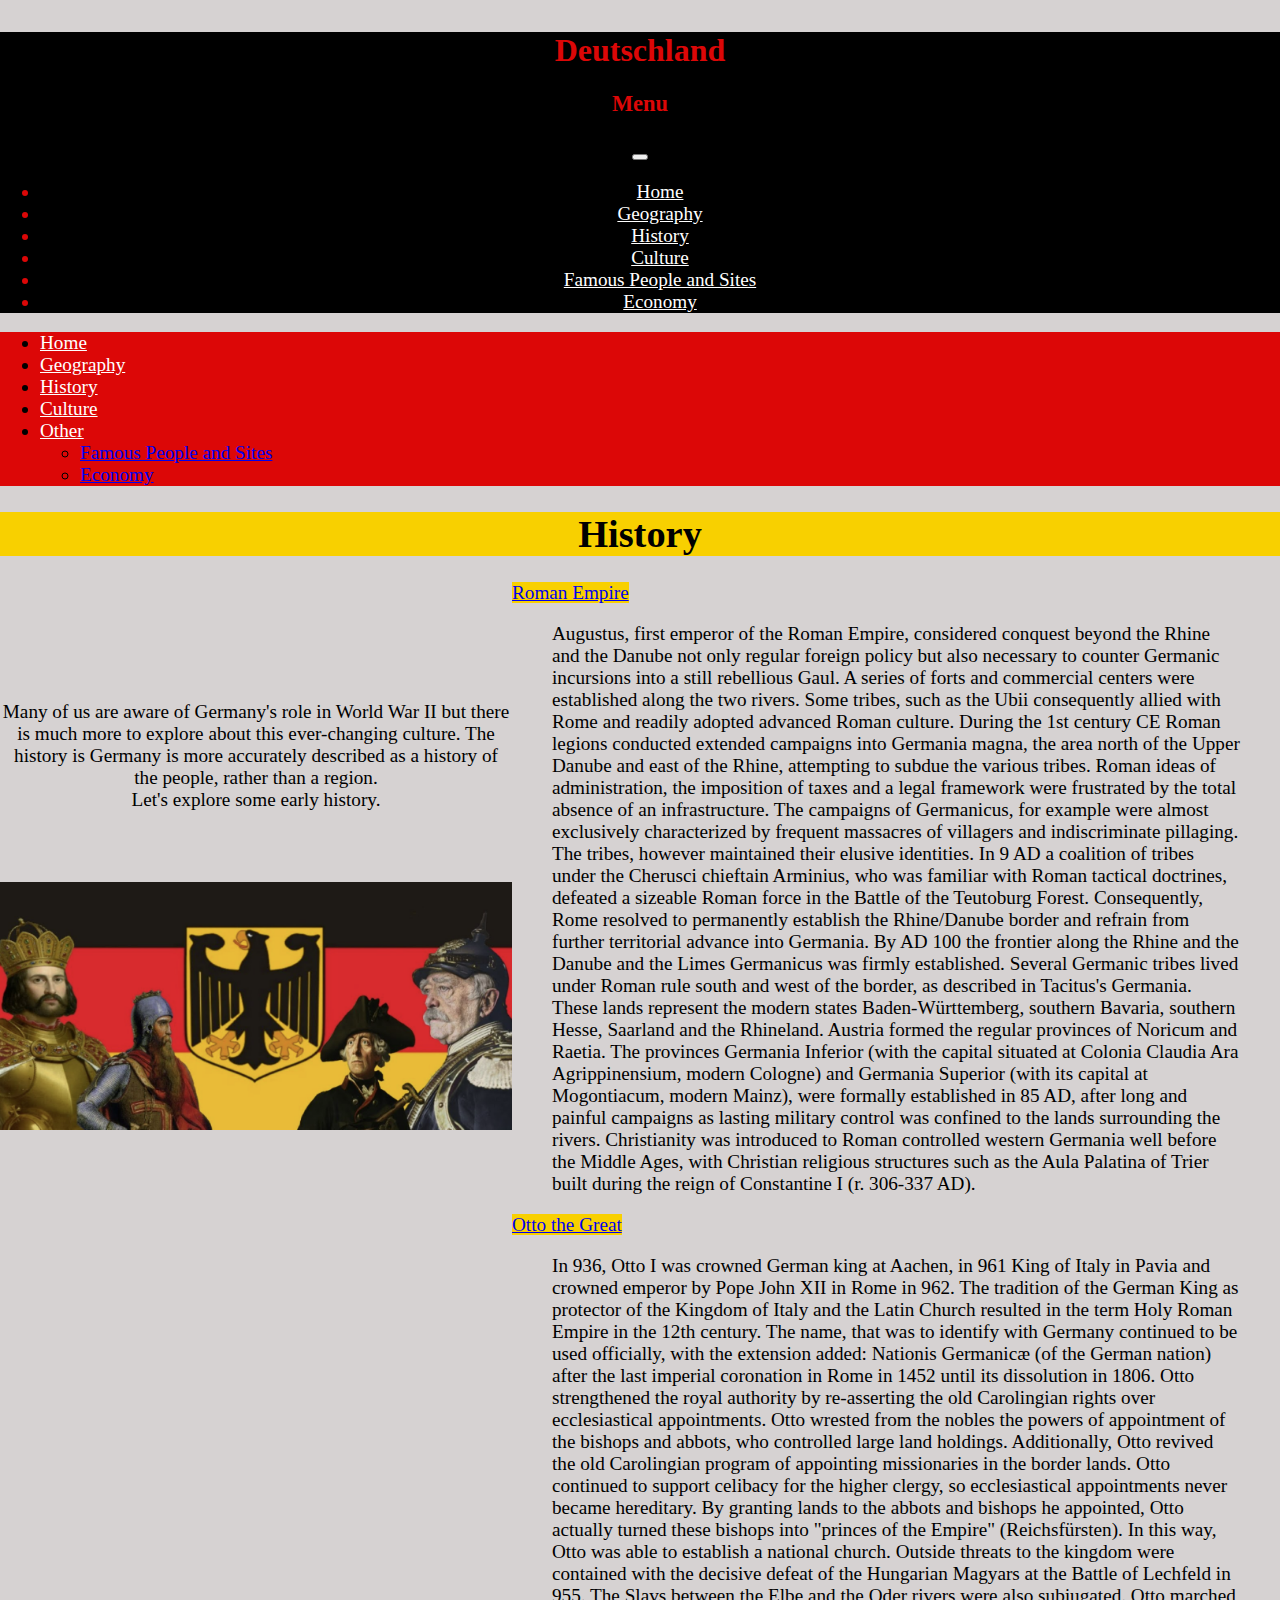
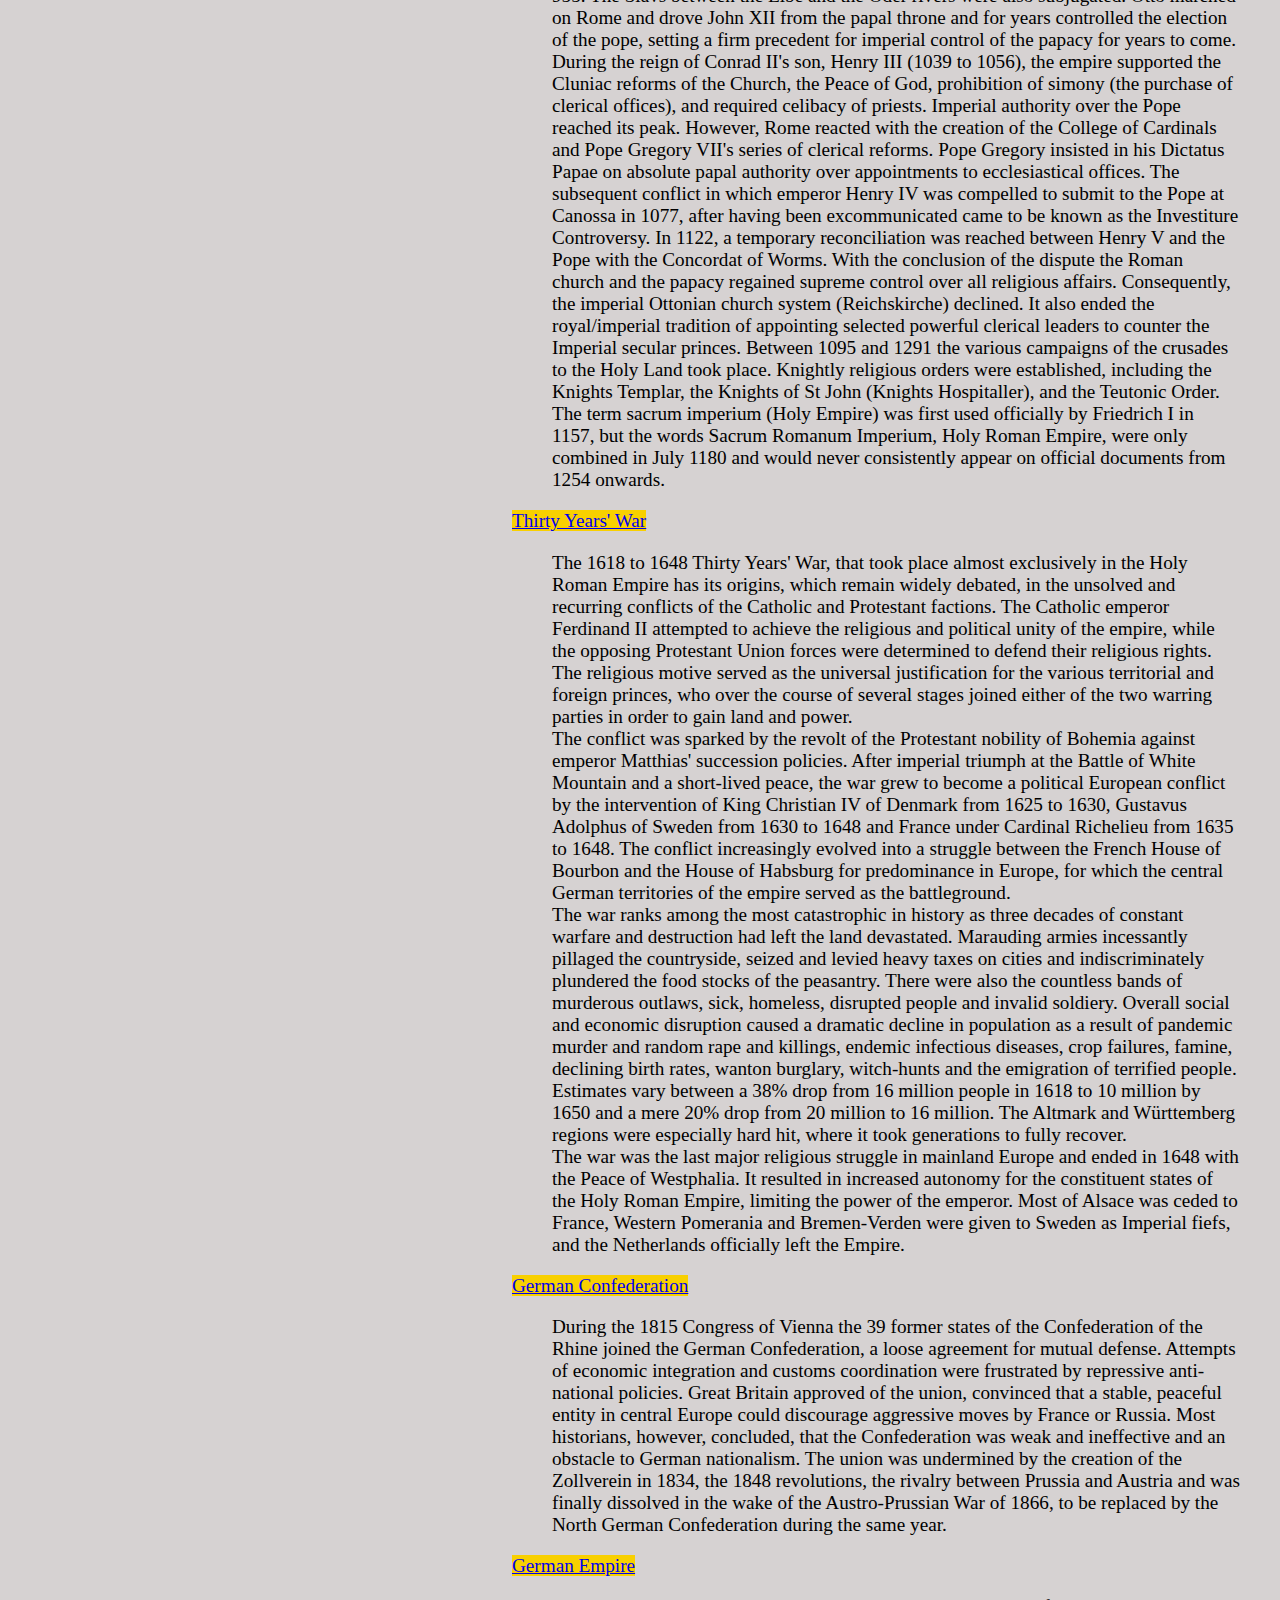
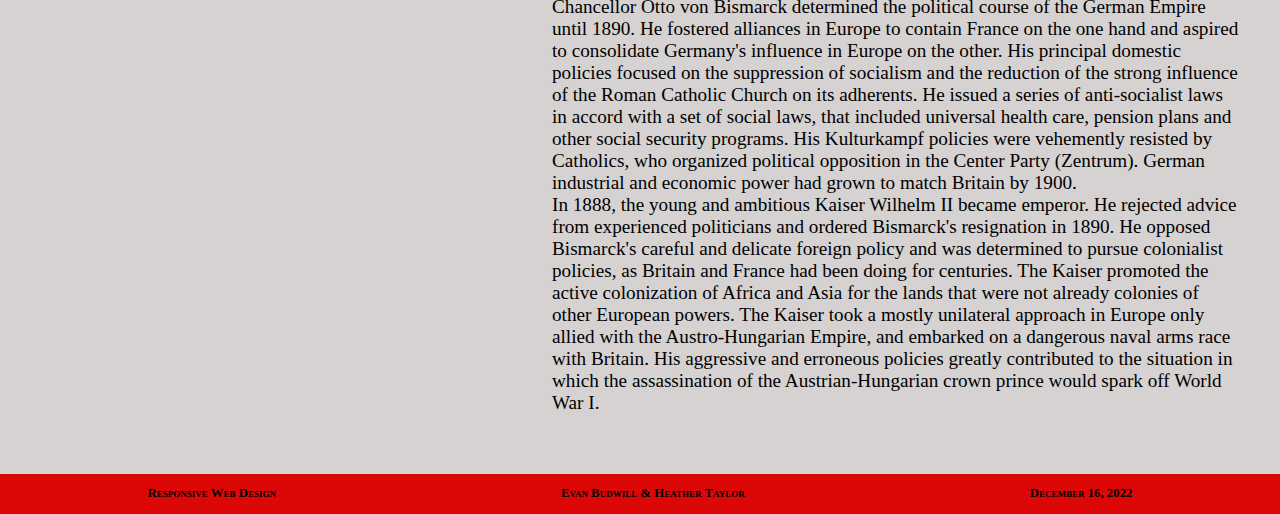
<file: history.html>
<!DOCTYPE html>
<html lang="en">
<head>
    <meta charset="UTF-8">
    <meta http-equiv="X-UA-Compatible" content="IE=edge">
    <meta name="viewport" content="width=device-width, initial-scale=1.0">
    <title>German History</title>
    <meta type="description" content="The final project for Responsive Web Design by Heather Taylor and Evan Budwill. 
    This page reviews some German history.">

    <!--Bootstrap-->
    <link href="https://cdn.jsdelivr.net/npm/bootstrap@5.0.2/dist/css/bootstrap.min.css" rel="stylesheet" integrity="sha384-EVSTQN3/azprG1Anm3QDgpJLIm9Nao0Yz1ztcQTwFspd3yD65VohhpuuCOmLASjC" crossorigin="anonymous">
    <script src="https://cdn.jsdelivr.net/npm/@popperjs/core@2.9.2/dist/umd/popper.min.js" integrity="sha384-IQsoLXl5PILFhosVNubq5LC7Qb9DXgDA9i+tQ8Zj3iwWAwPtgFTxbJ8NT4GN1R8p" crossorigin="anonymous"></script>
    <script src="https://cdn.jsdelivr.net/npm/bootstrap@5.0.2/dist/js/bootstrap.min.js" integrity="sha384-cVKIPhGWiC2Al4u+LWgxfKTRIcfu0JTxR+EQDz/bgldoEyl4H0zUF0QKbrJ0EcQF" crossorigin="anonymous"></script>

    <!--Style-->
    <link rel="stylesheet" href="stylesheet.css">
</head>
<body>
    <!--Header-->
    <div class="header">
        <p class="headerTitle">Deutschland</p>

        <!--Offcanvas nav menu-->
    <div class="offcanvas offcanvas-start offcanvas-md" id="mobileNav">
        <div class="offcanvas-header">
            <h3 class="offcanvas-title">Menu</h1>
            <button type="button" class="btn-close" data-bs-dismiss="offcanvas"></button>
        </div>
        <div class="offcanvas-body">
            <ul class="nav flex-column">
                <li class="nav-item">
                    <a class="nav-link" href="index.html">Home</a></li>
                <li class="nav-item">
                    <a class="nav-link" href="geography.html">Geography</a></li>
                <li class="nav-item">
                    <a class="nav-link" href="history.html">History</a></li>
                <li class="nav-item">
                    <a class="nav-link" href="cultureAndDemo.html">Culture</a></li>
                <li class="nav-item">
                    <a class="nav-link" href="famousGermansandSites.html">Famous People and Sites</a>
                <li class="nav-item">
                    <a class="nav-link" href="economy.html">Economy</a>
                </li>               
            </ul>
        </div>
    </div>

    <!--Button to open Offcanvas nav menu-->
    <button class="btn" id="offcanvasButton" type="button" data-bs-toggle="offcanvas" data-bs-target="#mobileNav">
        Menu
    </button>
    </div>

    <!--Nav Bar for larger screen sizes-->
    <div class="navbar navbar-expand-sm">
        <div class="container-fluid">
           <ul class="navbar-nav">
                <li class="nav-item">
                    <a class="nav-link" href="index.html">Home</a>
                </li>
                <li class="nav-item">
                    <a class="nav-link" href="geography.html">Geography</a>
                </li>
                <li class="nav-item">
                    <a class="nav-link" href="history.html">History</a>
                </li>
                <li class="nav-item">
                    <a class="nav-link" href="cultureAndDemo.html">Culture</a>
                </li>
                <li class="nav-item dropdown">
                    <a class="nav-link dropdown-toggle" href="#" role="button" data-bs-toggle="dropdown">Other</a>
                    <ul class="dropdown-menu">
                        <li><a class="dropdown-item" href="famousGermansandSites.html">Famous People and Sites</a></li>
                        <li><a class="dropdown-item" href="economy.html">Economy</a></li>
                    </ul>
                </li>
           </ul> 
        </div>
    </div>

    <!--History Title-->
    <div class="historyTitle">
        <h1>History</h1>
    </div>
<div class="historyBody">
    <!--Main Image for the History Page-->
    <div class="historyImage">
        <picture>
            <source media="(max-width: 719px)" srcset="images/history-sm.PNG">
            <source media="(min-width: 720px)" srcset="images/history-med.PNG">
            <source media="(min-width 992px)" srcset="images/history.PNG">
            <img src="images/history.PNG">
        </picture>
    </div>

    <!--Brief blurb as an intro to the page-->
    <div class="historyIntro">
        <p>Many of us are aware of Germany's role in World War II but there is much more to explore about this ever-changing culture.
            The history is Germany is more accurately described as a history of the people, rather than a region. <br>
            Let's explore some early history.
        </p>
    </div>

    <!--Accordion feature dividing eras/events-->
    <div class="bootstrapAccordion historyAccordion">
        <div class="container mt-3">
            <div id="accordion">
                <div class="card">
                    <div class="card-header">
                        <a class="btn" data-bs-toggle="collapse" href="#collapseOne">
                            Roman Empire
                        </a>
                    </div>
                    <div id="collapseOne" class="collapse show" data-bs-parent="#accordion">
                        <div class="card-body">
                            <blockquote cite="https://en.wikipedia.org/wiki/History_of_Germany">
                            Augustus, first emperor of the Roman Empire, considered conquest beyond the Rhine and the Danube not 
                            only regular foreign policy but also necessary to counter Germanic incursions into a still rebellious 
                            Gaul. A series of forts and commercial centers were established along the two rivers. Some tribes, 
                            such as the Ubii consequently allied with Rome and readily adopted advanced Roman culture. During the 
                            1st century CE Roman legions conducted extended campaigns into Germania magna, the area north of the 
                            Upper Danube and east of the Rhine, attempting to subdue the various tribes. Roman ideas of 
                            administration, the imposition of taxes and a legal framework were frustrated by the total absence 
                            of an infrastructure. The campaigns of Germanicus, for example were almost exclusively characterized 
                            by frequent massacres of villagers and indiscriminate pillaging. The tribes, however maintained 
                            their elusive identities. In 9 AD a coalition of tribes under the Cherusci chieftain Arminius, who 
                            was familiar with Roman tactical doctrines, defeated a sizeable Roman force in the Battle of the 
                            Teutoburg Forest. Consequently, Rome resolved to permanently establish the Rhine/Danube border and 
                            refrain from further territorial advance into Germania. By AD 100 the frontier along the 
                            Rhine and the Danube and the Limes Germanicus was firmly established. Several Germanic tribes lived 
                            under Roman rule south and west of the border, as described in Tacitus's Germania. These lands 
                            represent the modern states Baden-Württemberg, southern Bavaria, southern Hesse, Saarland and the 
                            Rhineland. Austria formed the regular provinces of Noricum and Raetia. The provinces 
                            Germania Inferior (with the capital situated at Colonia Claudia Ara Agrippinensium, modern Cologne) 
                            and Germania Superior (with its capital at Mogontiacum, modern Mainz), were formally established in 
                            85 AD, after long and painful campaigns as lasting military control was confined to the lands surrounding 
                            the rivers. Christianity was introduced to Roman controlled western Germania well before the 
                            Middle Ages, with Christian religious structures such as the Aula Palatina of Trier built during the 
                            reign of Constantine I (r. 306-337 AD).
                            </blockquote>
                        </div>
                    </div>
                </div>
                    
                    <div class="card">
                        <div class="card-header">
                            <a class="collapsed btn" data-bs-toggle="collapse" href="#collapseTwo">
                                Otto the Great
                            </a>
                        </div>
                        <div id="collapseTwo" class="collapse" data-bs-parent="#accordion">
                            <div class="card-body">
                                <blockquote cite="https://en.wikipedia.org/wiki/History_of_Germany">
                                    In 936, Otto I was crowned German king at Aachen, in 961 King of Italy in Pavia and crowned 
                                    emperor by Pope John XII in Rome in 962. The tradition of the German King as protector of the 
                                    Kingdom of Italy and the Latin Church resulted in the term Holy Roman Empire in the 12th century. 
                                    The name, that was to identify with Germany continued to be used officially, with the extension 
                                    added: Nationis Germanicæ (of the German nation) after the last imperial coronation in Rome in 
                                    1452 until its dissolution in 1806. Otto strengthened the royal authority by re-asserting 
                                    the old Carolingian rights over ecclesiastical appointments. Otto wrested from the nobles the 
                                    powers of appointment of the bishops and abbots, who controlled large land holdings. Additionally, 
                                    Otto revived the old Carolingian program of appointing missionaries in the border lands. Otto 
                                    continued to support celibacy for the higher clergy, so ecclesiastical appointments never became 
                                    hereditary. By granting lands to the abbots and bishops he appointed, Otto actually turned these 
                                    bishops into "princes of the Empire" (Reichsfürsten). In this way, Otto was able to establish 
                                    a national church. Outside threats to the kingdom were contained with the decisive defeat of the 
                                    Hungarian Magyars at the Battle of Lechfeld in 955. The Slavs between the Elbe and the Oder rivers 
                                    were also subjugated. Otto marched on Rome and drove John XII from the papal throne and for years 
                                    controlled the election of the pope, setting a firm precedent for imperial control of the papacy 
                                    for years to come.<br>
                                    During the reign of Conrad II's son, Henry III (1039 to 1056), the empire supported the Cluniac 
                                    reforms of the Church, the Peace of God, prohibition of simony (the purchase of clerical offices), 
                                    and required celibacy of priests. Imperial authority over the Pope reached its peak. However, Rome 
                                    reacted with the creation of the College of Cardinals and Pope Gregory VII's series of clerical 
                                    reforms. Pope Gregory insisted in his Dictatus Papae on absolute papal authority over appointments 
                                    to ecclesiastical offices. The subsequent conflict in which emperor Henry IV was compelled to 
                                    submit to the Pope at Canossa in 1077, after having been excommunicated came to be known as the 
                                    Investiture Controversy. In 1122, a temporary reconciliation was reached between Henry V and the 
                                    Pope with the Concordat of Worms. With the conclusion of the dispute the Roman church and the 
                                    papacy regained supreme control over all religious affairs. Consequently, the imperial 
                                    Ottonian church system (Reichskirche) declined. It also ended the royal/imperial tradition of 
                                    appointing selected powerful clerical leaders to counter the Imperial secular princes.
                                    Between 1095 and 1291 the various campaigns of the crusades to the Holy Land took place. 
                                    Knightly religious orders were established, including the Knights Templar, the Knights of 
                                    St John (Knights Hospitaller), and the Teutonic Order.<br>
                                    The term sacrum imperium (Holy Empire) was first used officially by Friedrich I in 1157, but the 
                                    words Sacrum Romanum Imperium, Holy Roman Empire, were only combined in July 1180 and would never 
                                    consistently appear on official documents from 1254 onwards.
                                </blockquote>
                            </div>
                        </div>
                    </div>

                    <div class="card">
                        <div class="card-header">
                            <a class="collapsed btn" data-bs-toggle="collapse" href="#collapseThree">
                                Thirty Years' War
                            </a>
                        </div>
                        <div id="collapseThree" class="collapse" data-bs-parent="#accordion">
                            <div class="card-body">
                                <blockquote cite="https://en.wikipedia.org/wiki/History_of_Germany">
                                    The 1618 to 1648 Thirty Years' War, that took place almost exclusively in the Holy Roman Empire 
                                    has its origins, which remain widely debated, in the unsolved and recurring conflicts of the 
                                    Catholic and Protestant factions. The Catholic emperor Ferdinand II attempted to achieve the 
                                    religious and political unity of the empire, while the opposing Protestant Union forces were 
                                    determined to defend their religious rights. The religious motive served as the universal 
                                    justification for the various territorial and foreign princes, who over the course of several 
                                    stages joined either of the two warring parties in order to gain land and power.<br>
                                    The conflict was sparked by the revolt of the Protestant nobility of Bohemia against emperor 
                                    Matthias' succession policies. After imperial triumph at the Battle of White Mountain and a 
                                    short-lived peace, the war grew to become a political European conflict by the intervention 
                                    of King Christian IV of Denmark from 1625 to 1630, Gustavus Adolphus of Sweden from 1630 to 
                                    1648 and France under Cardinal Richelieu from 1635 to 1648. The conflict increasingly evolved 
                                    into a struggle between the French House of Bourbon and the House of Habsburg for predominance 
                                    in Europe, for which the central German territories of the empire served as the battleground.<br>
                                    The war ranks among the most catastrophic in history as three decades of constant warfare and 
                                    destruction had left the land devastated. Marauding armies incessantly pillaged the countryside, 
                                    seized and levied heavy taxes on cities and indiscriminately plundered the food stocks of the 
                                    peasantry. There were also the countless bands of murderous outlaws, sick, homeless, disrupted 
                                    people and invalid soldiery. Overall social and economic disruption caused a dramatic decline in 
                                    population as a result of pandemic murder and random rape and killings, endemic infectious 
                                    diseases, crop failures, famine, declining birth rates, wanton burglary, witch-hunts and the 
                                    emigration of terrified people. Estimates vary between a 38% drop from 16 million people in 1618 
                                    to 10 million by 1650 and a mere 20% drop from 20 million to 16 million. The Altmark and 
                                    Württemberg regions were especially hard hit, where it took generations to fully recover.<br>
                                    The war was the last major religious struggle in mainland Europe and ended in 1648 with the 
                                    Peace of Westphalia. It resulted in increased autonomy for the constituent states of the Holy 
                                    Roman Empire, limiting the power of the emperor. Most of Alsace was ceded to France, Western 
                                    Pomerania and Bremen-Verden were given to Sweden as Imperial fiefs, and the Netherlands officially 
                                    left the Empire.
                                </blockquote>
                            </div>
                        </div>
                    </div>

                    <div class="card">
                        <div class="card-header">
                            <a class="collapsed btn" data-bs-toggle="collapse" href="#collapseFour">
                                German Confederation
                            </a>
                        </div>
                        <div id="collapseFour" class="collapse" data-bs-parent="#accordion">
                            <div class="card-body">
                                <blockquote cite="https://en.wikipedia.org/wiki/History_of_Germany">
                                    During the 1815 Congress of Vienna the 39 former states of the Confederation of the Rhine 
                                    joined the German Confederation, a loose agreement for mutual defense. Attempts of economic 
                                    integration and customs coordination were frustrated by repressive anti-national policies. 
                                    Great Britain approved of the union, convinced that a stable, peaceful entity in central Europe 
                                    could discourage aggressive moves by France or Russia. Most historians, however, concluded, that 
                                    the Confederation was weak and ineffective and an obstacle to German nationalism. The union was
                                     undermined by the creation of the Zollverein in 1834, the 1848 revolutions, the rivalry between 
                                     Prussia and Austria and was finally dissolved in the wake of the Austro-Prussian War of 1866, 
                                     to be replaced by the North German Confederation during the same year.
                                </blockquote>
                            </div>
                        </div>
                    </div>

                    <div class="card">
                        <div class="card-header">
                            <a class="collapsed btn" data-bs-toggle="collapse" href="#collapseFive">
                                German Empire
                            </a>
                        </div>
                        <div id="collapseFive" class="collapse" data-bs-parent="#accordion">
                            <div class="card-body">
                                <blockquote cite="https://en.wikipedia.org/wiki/History_of_Germany">
                                    Chancellor Otto von Bismarck determined the political course of the German Empire until 1890. 
                                    He fostered alliances in Europe to contain France on the one hand and aspired to consolidate 
                                    Germany's influence in Europe on the other. His principal domestic policies focused on the 
                                    suppression of socialism and the reduction of the strong influence of the Roman Catholic Church 
                                    on its adherents. He issued a series of anti-socialist laws in accord with a set of social laws, 
                                    that included universal health care, pension plans and other social security programs. His 
                                    Kulturkampf policies were vehemently resisted by Catholics, who organized political opposition 
                                    in the Center Party (Zentrum). German industrial and economic power had grown to match Britain by 
                                    1900.<br>
                                    In 1888, the young and ambitious Kaiser Wilhelm II became emperor. He rejected advice from 
                                    experienced politicians and ordered Bismarck's resignation in 1890. He opposed Bismarck's 
                                    careful and delicate foreign policy and was determined to pursue colonialist policies, as Britain 
                                    and France had been doing for centuries. The Kaiser promoted the active colonization of Africa 
                                    and Asia for the lands that were not already colonies of other European powers. The Kaiser took 
                                    a mostly unilateral approach in Europe only allied with the Austro-Hungarian Empire, and embarked 
                                    on a dangerous naval arms race with Britain. His aggressive and erroneous policies greatly 
                                    contributed to the situation in which the assassination of the Austrian-Hungarian crown prince 
                                    would spark off World War I.
                                </blockquote>
                            </div>
                        </div>
                    </div>

                </div>
            </div>
        </div>
        </div>

        <!--Footer-->
    <div class="footer">
        
        <div class="className">
            <p>Responsive Web Design</p>
        </div>
        <div class="names">
            <p>Evan Budwill & Heather Taylor</p>
        </div>
        <div class="dueDate">
            <p>December 16, 2022</p>
        </div>
    </div>
</body>
</file>
<file: stylesheet.css>
body{
    margin: 0;
    background-color: rgb(214, 210, 210);
}

.header{
    margin: 0;
    color: #DC0707;
    text-align: center;
    background-color: black;
}

.headerTitle{
    grid-column: 2/3;
    grid-row: 1/2;
    font-size: 2rem;
    font-weight: bold;
    margin-bottom: 0;
}

#offcanvasButton{
    background-color: #DC0707;
    color: black;
    grid-column: 1/2;
    grid-row: 1/2;
    width: 60%;
    font-weight: bold;
}

.navbar{
    background-color: #DC0707;
}

.nav-link{
    color: white;
}

.famousTitle{
    background-color: #F8D000;
    text-align: center;
}

.flagBlock{
    text-align: center;
}

.blackBlock{
    background-color: black;
    border: thin solid black;
}

.redBlock{
    background-color: #DC0707;
    border: thin solid black;
}

.yellowBlock{
    background-color: #F8D000;
    border: thin solid black;
}


.introText{
    text-align: center;
}

.footer{
    background-color: #DC0707;
    font-weight: bold;
    font-variant: small-caps;
    display: grid;
    grid-template-columns: auto auto auto;
    margin-bottom: 0;
}

.className{
    text-align: left;
}

.names{
    text-align: center;
}

.dueDate{
    text-align: right;
}

.flagBlockNav{
    color: black;
    text-decoration: none;
    font-weight: bold;
}

.flagBlockNav.white{
    color: white;
}

/*Famous person and sites cards*/
.person{
    background-color: #F8D000;
    box-shadow: 0 4px 8px 0 rgba(0, 0, 0, 0.2), 0 6px 20px 0 rgba(0, 0, 0, 0.19);
    display: grid;
    grid-template-columns: 1fr 4fr 1fr;
}

.famousName{
    grid-column: 1/4;
    font-weight: bold;
    text-align: center;
}

.famousImage{
    grid-column: 2/3;
}

.personInfo{
    grid-column: 2/3;
}

.site{
    background-color: #DC0707;
    box-shadow: 0 4px 8px 0 rgba(0, 0, 0, 0.2), 0 6px 20px 0 rgba(0, 0, 0, 0.19);
    display: grid;
    grid-template-columns: 1fr 4fr 1fr;
    color: white;
}

.famousSite{
    grid-column: 1/4;
    font-weight: bold;
}

.siteInfo{
    grid-column: 2/3;
}

/*Mobile Screen*/
@media screen and (max-device-width: 767px){
#offcanvasButton{
    font-size: 1.6rem;
}

.flagBlockImg{
    display: none;
}

.navbar{
    display: none;
}

.header{
    display: grid;
    grid-template-columns: 1fr 1fr 1fr;
    grid-template-rows: 1fr;
}

.carousel-inner{
    max-height: 400px;
}

.introText{
    font-size: 1.3rem;
}

.flagBlockContent{
    display: grid;
    grid-template-columns: 1fr 5fr 1fr;
}

.flagBlock{
    grid-column: 2/3;
}

.blackBlock{
    height: 75px;
    display: grid;
    grid-template-rows: 1fr 1fr 1fr;
}

.redBlock{
    height: 75px;
    display: grid;
    grid-template-rows: 1fr 1fr 1fr;
}

.yellowBlock{
    height: 75px;
    display: grid;
    grid-template-rows: 1fr 1fr 1fr;
}

.flagBlockNav{
    font-size: 1.4rem;
    grid-row: 2/3;
}

.footer{
    margin-top: 40px;
    padding-right: 5px;
    padding-left: 5px;
    font-size: .8rem;
}

.prost{
    font-style: italic;
}

.historyTitle{
    background-color: #F8D000;
    text-align: center;
}


.locationTitle{
    background-color: #F8D000;
    text-align: center;
}

.historyImage{
    display: grid;
    grid-template-columns: 1fr 4fr 1fr;
}

picture{
    grid-column: 2/3;
}

.historyIntro{
    text-align: center;
    font-style: italic;
    display: grid;
    grid-template-columns: 1fr 4fr 1fr;
    padding-top: 15px;
}

.historyIntro > p{
    grid-column: 2/3;
}
}

.famousName{
    font-size: 2rem;
}

.famousSite{
    font-size: 2rem;
}

.famous{
    display: grid;
    grid-template-columns: 1fr 6fr 1fr;
}

.people{
    grid-column: 2/3;
}

.sites{
    grid-column: 2/3;
}

.site{
    margin-top: 10px;
    margin-bottom: 10px;
}

.person{
    margin-top: 10px;
    margin-bottom: 10px;
}

/*Tablet Screen*/
@media screen and (min-device-width: 768px){
    #offcanvasButton{
        display: none;
    }

    .people{
        display: grid;
        grid-template-columns: 1fr 3fr 1fr 3fr 1fr;
    }
    .person.kant{
        grid-column: 2/3;
    }

    .person.beethoven{
        grid-column: 4/5;
    }

    .person.einstein{
        grid-column: 2/5;
    }

    .sites{
        display: grid;
        grid-template-columns: 1fr 3fr 1fr 3fr 1fr;
    }

    .site.gate{
        grid-column: 2/3;
    }

    .site.cathedral{
        grid-column: 4/5;
    }

    .site.castle{
        grid-column: 2/5;
    }

    .flagBlockContent{
        display: grid;
        grid-template-columns: 1fr 4fr 1fr;
    }

    .flagBlock{
        grid-column: 2/3;
    }

    .historyBody{
        display: grid;
        grid-template-columns: 2fr 3fr;
        grid-template-rows: auto auto;
    }

    .historyImage{
        grid-column: 1/2;
        grid-row: 1/2;
        margin-top: 300px;
        
    }

    .historyIntro{
        grid-column: 1/2;
        grid-row: 1/2;
        margin-top: 100px;
    }

    .historyAccordion{
        grid-column: 2/3;
        grid-row: 1/3;
    }
}

/*Larger Screen*/
@media screen and (min-device-width: 992px){
    .indexPage{
        margin-top: 50px;
        display: grid;
        grid-template-columns: 1fr 1fr;
        grid-template-rows: auto auto;
    }

    .indexCarousel{
        grid-column: 1/2;
        grid-row: 1/2;
    }

    .introText{
        grid-column: 1/2;
        grid-row: 2/3;
    }

    .flagBlock{
        grid-column: 2/3;
        grid-row: 1/3;
        height: 600px;
        box-sizing: border-box;
    }

    .people{
        display: grid;
        grid-template-columns: 1fr 1fr 1fr;
    }
    .person.kant{
        grid-column: 1/2;
        margin-left: 20px;
        margin-right: 20px;
    }

    .person.beethoven{
        grid-column: 2/3;
        margin-left: 20px;
        margin-right: 20px;
    }

    .person.einstein{
        grid-column: 3/4;
        margin-left: 20px;
        margin-right: 20px;
    }

    .sites{
        display: grid;
        grid-template-columns: 1fr 1fr 1fr;
    }

    .site.gate{
        grid-column: 1/2;
        margin-left: 20px;
        margin-right: 20px;
    }

    .site.cathedral{
        grid-column: 2/3;
        margin-left: 20px;
        margin-right: 20px;
    }

    .site.castle{
        grid-column: 3/4;
        margin-left: 20px;
        margin-right: 20px;
    }

}


h1 {
    text-align: center;
    background-color: #f8d000;
}
img {
    max-width: 100%;
}
p {
    text-align: center;
}

.card {
    margin-bottom: 10px;
}

.footer{
    background-color: #DC0707;
    font-weight: bold;
    font-variant: small-caps;
     display: grid;
    grid-template-columns: auto auto auto;
    margin-bottom: 0;
    margin-top: 40px;
    padding-right: 5px;
    padding-left: 5px;
    font-size: .8rem;
} 

body{
    font-size: 1.2rem;
    margin: 0;
    background-color: rgb(214, 210, 210);
}

.header{
    margin: 0;
    color: #DC0707;
    text-align: center;
    background-color: black;
}

.headerTitle{
    grid-column: 2/3;
    grid-row: 1/2;
    font-size: 2rem;
    font-weight: bold;
    margin-bottom: 0;
}

.navbar{
    background-color: #DC0707;
}

.nav-link{
    color: white;
}

.fact {
    background-color: #f8d000;
}

.btn {
    background-color: #f8d000;
}

@media screen and (max-device-width: 768px){
.navbar{
    display: none;
}

.header{
    display: grid;
    grid-template-columns: 1fr 1fr 1fr;
    grid-template-rows: 1fr;
}
}

@media screen and (min-width: 992px){
    #mark {
        width: 75%;
    }
    }
</file>
